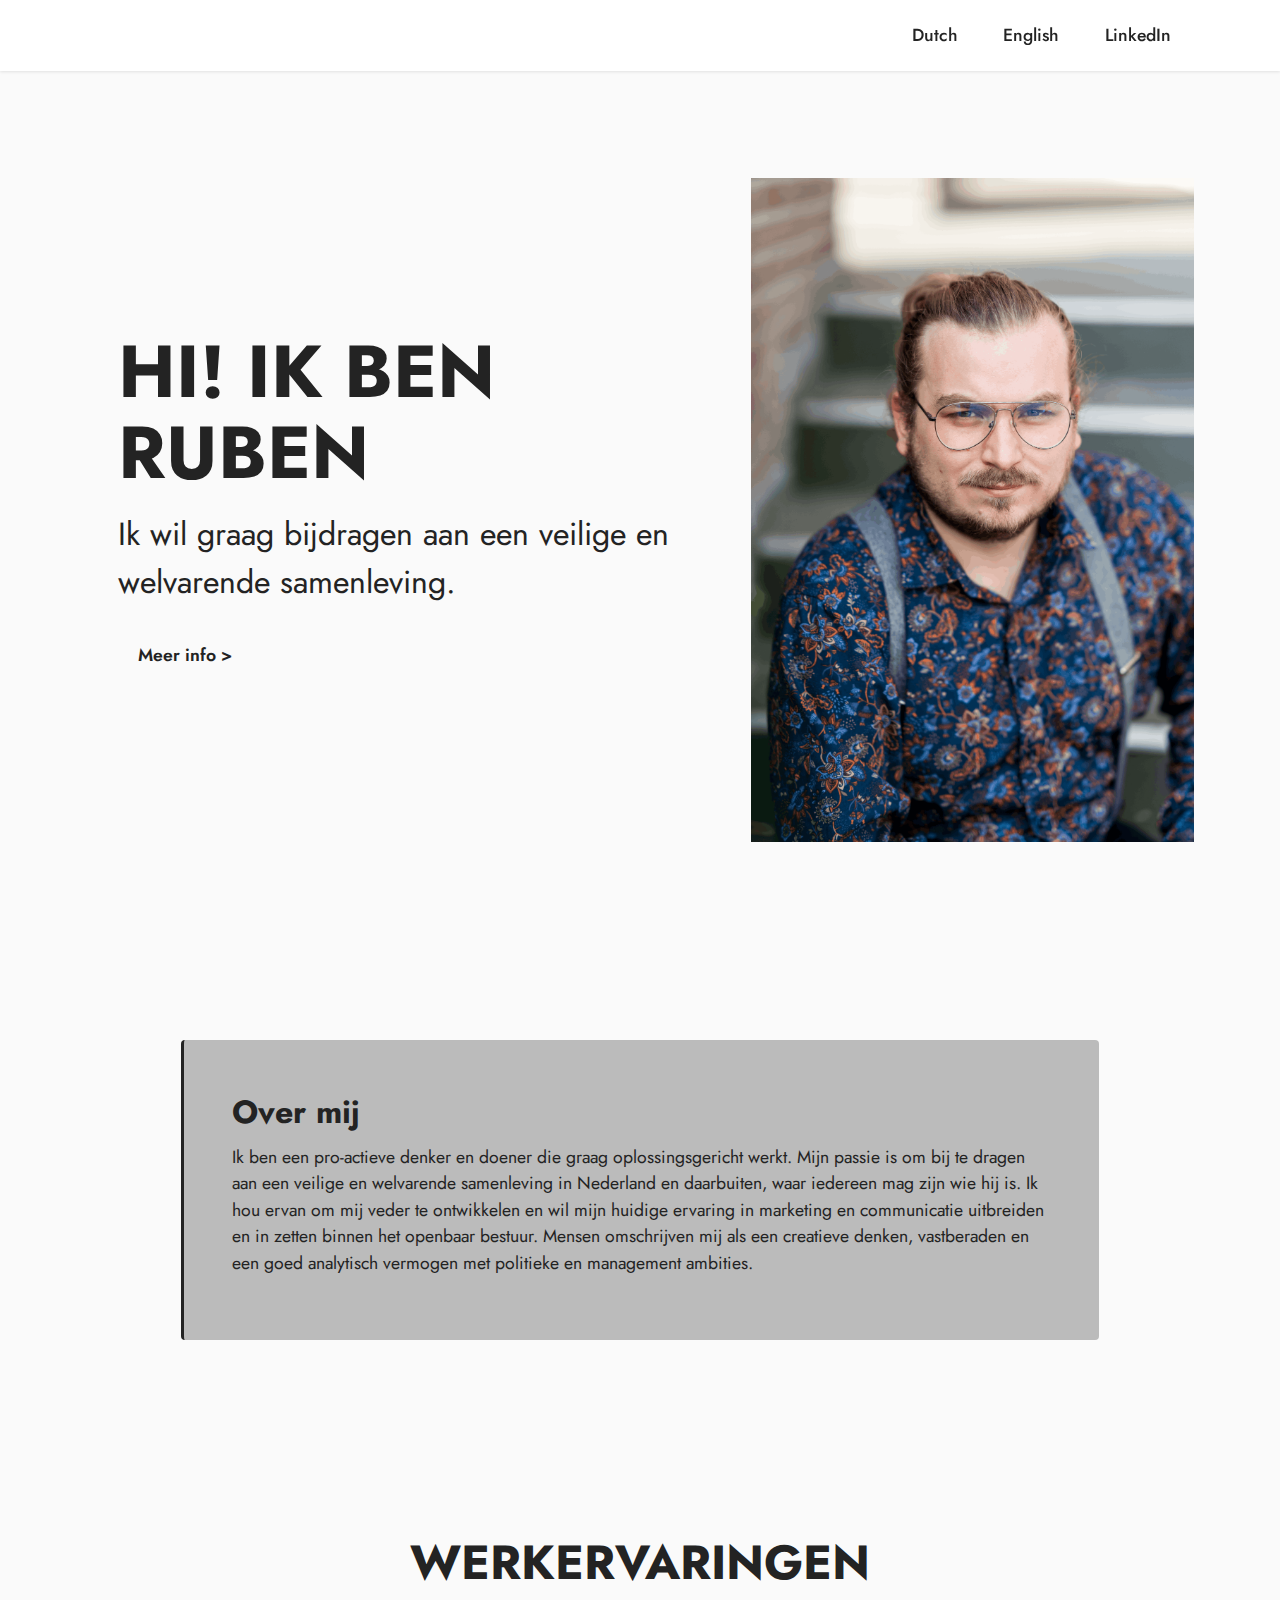
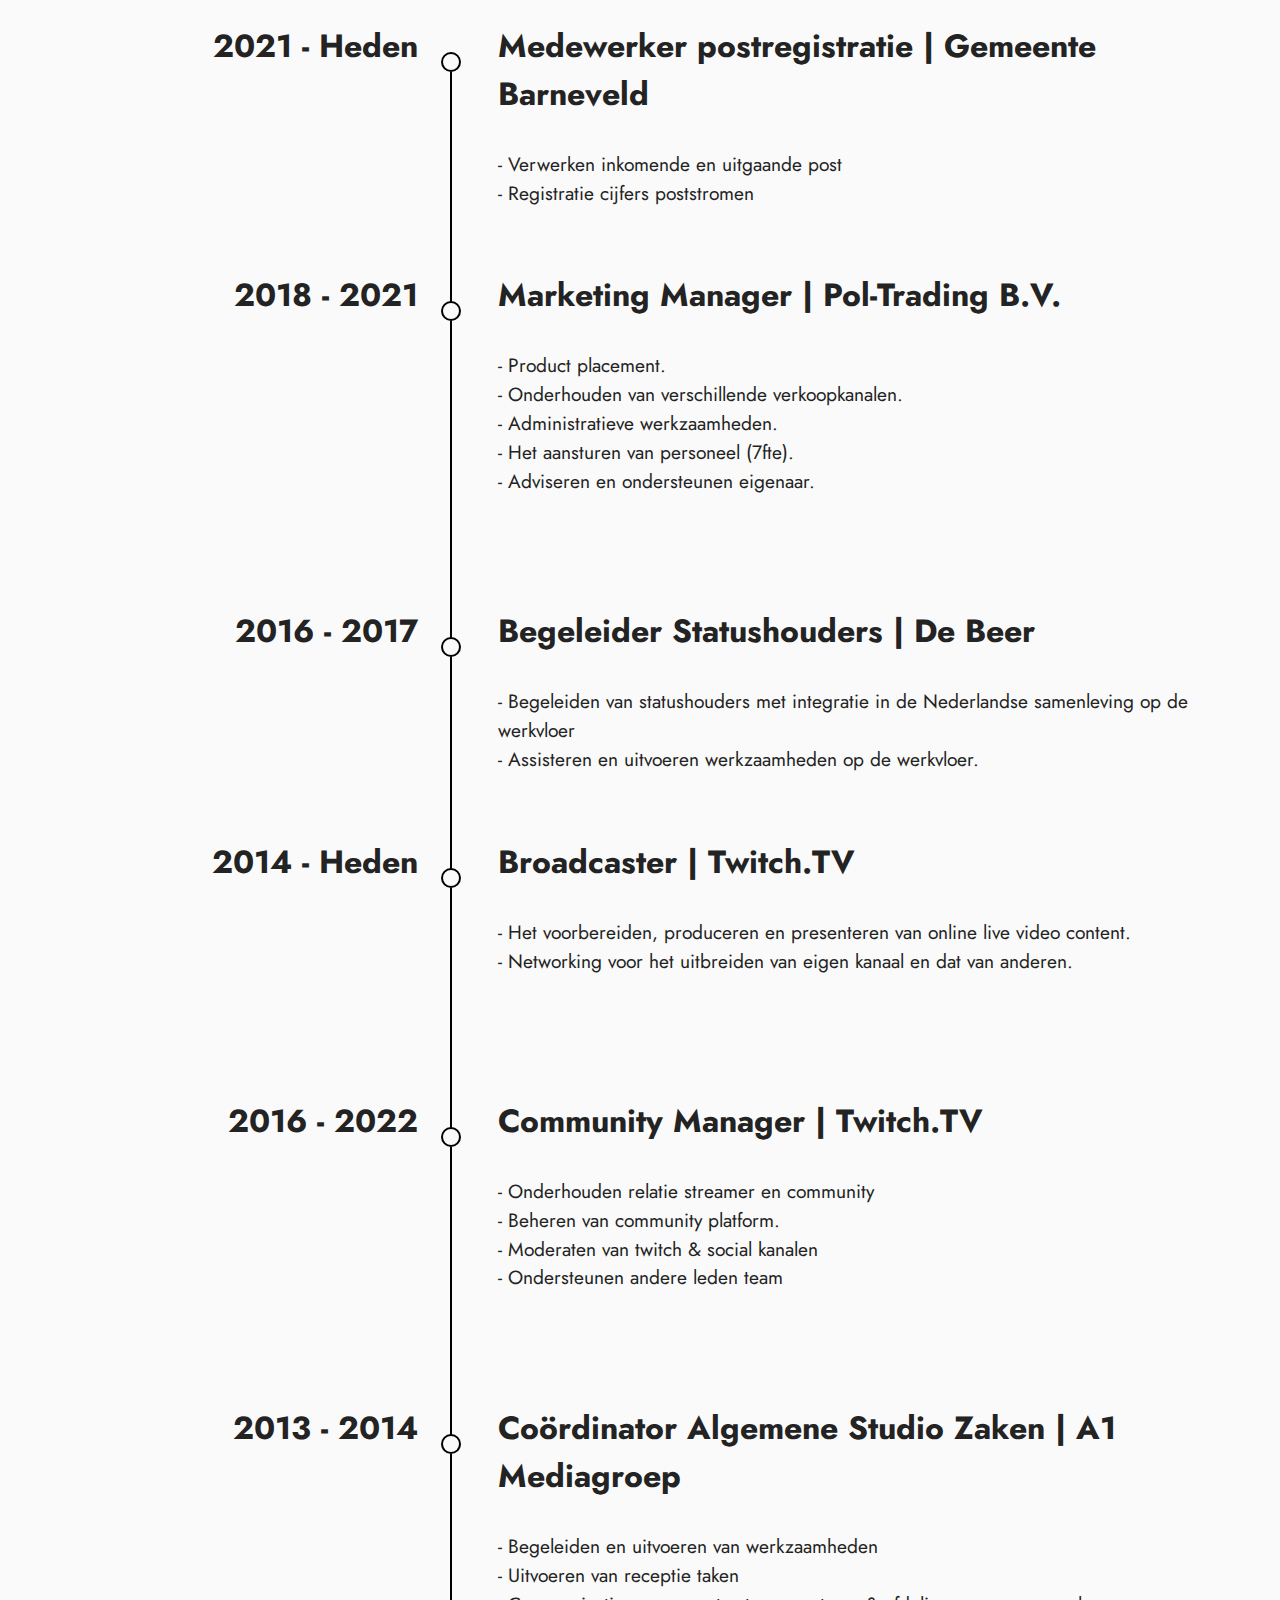
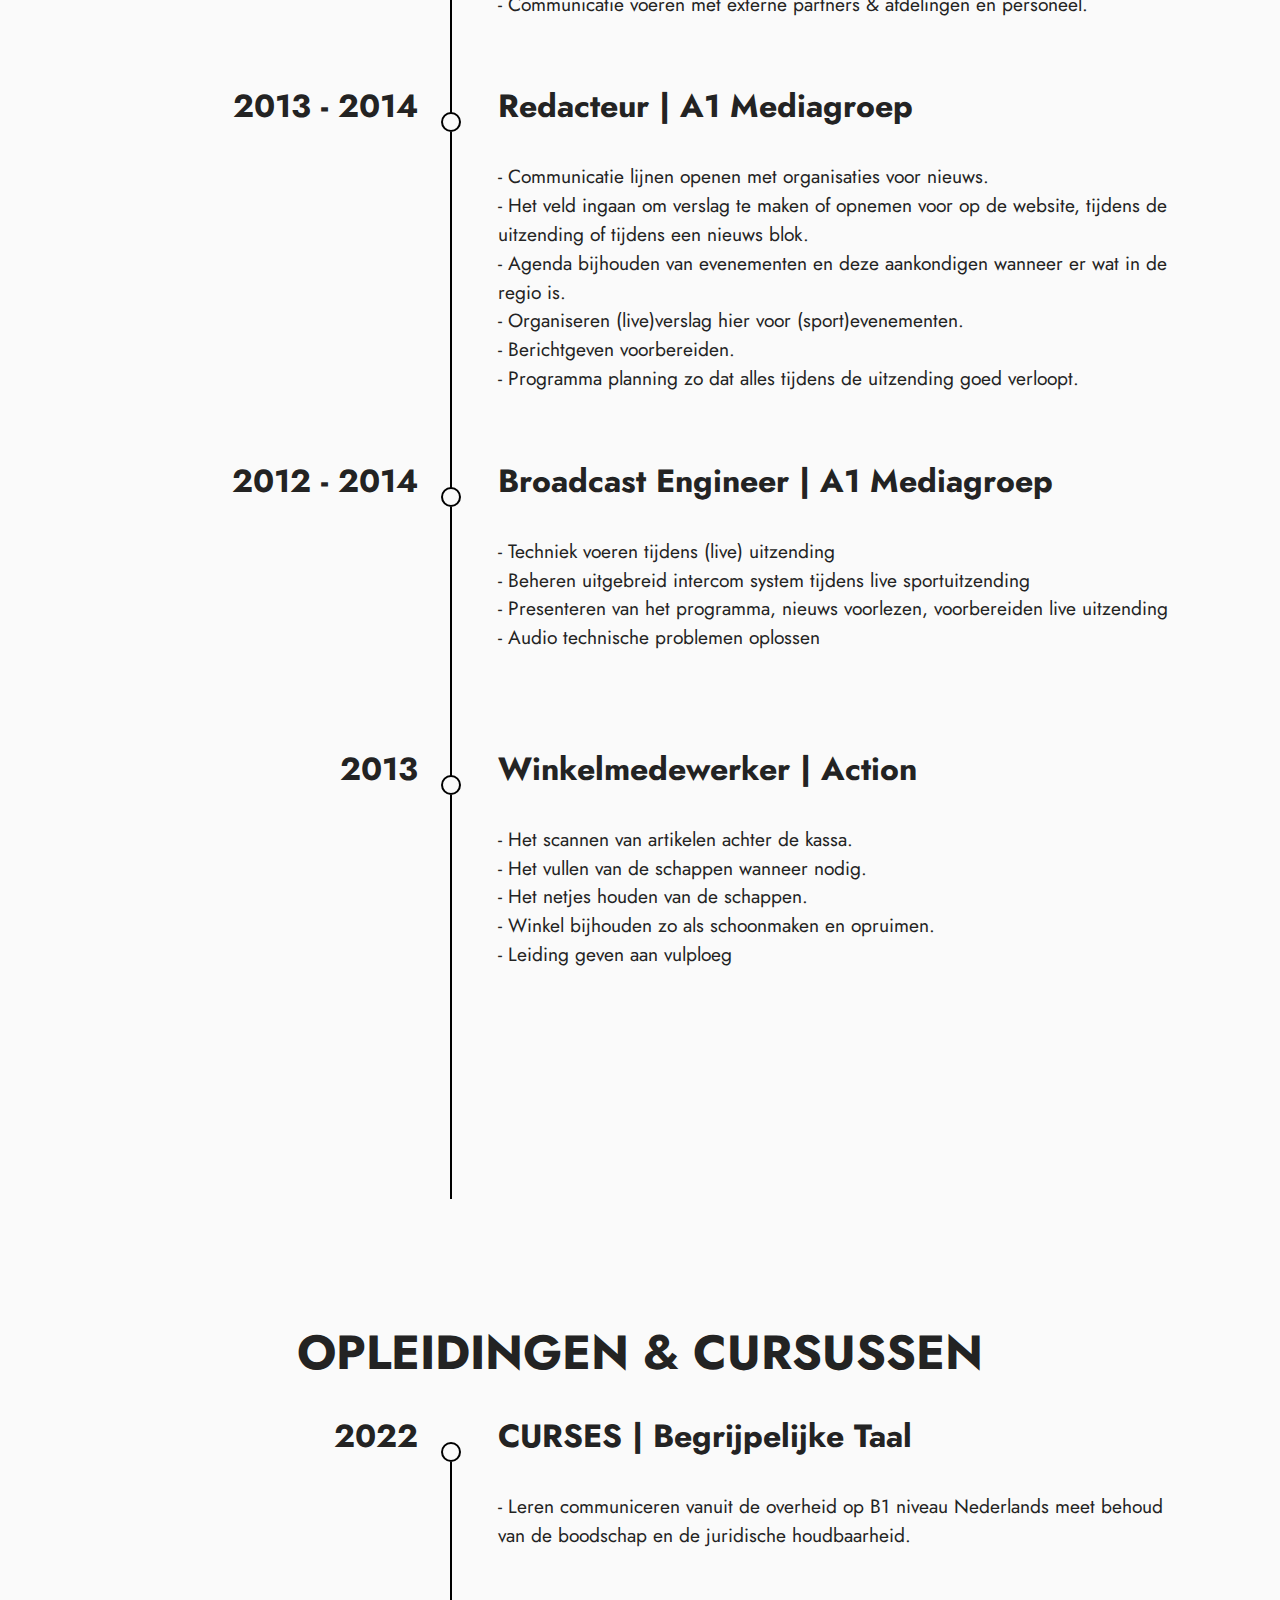
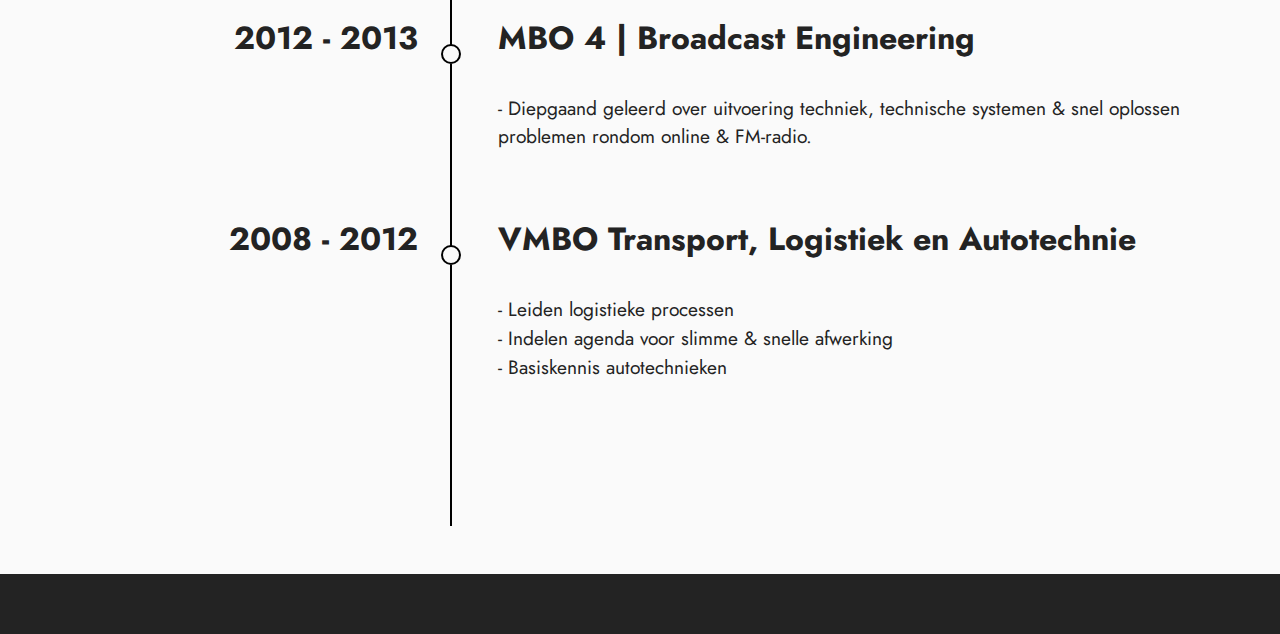
<file: index.html>
<!DOCTYPE html>
<html  >
<head>
  
  <meta charset="UTF-8">
  <meta http-equiv="X-UA-Compatible" content="IE=edge">
  
  <meta name="viewport" content="width=device-width, initial-scale=1, minimum-scale=1">
  <link rel="shortcut icon" href="assets/images/909314-128x128.png" type="image/x-icon">
  <meta name="description" content="Ik wil graag bijdragen aan een veilige en welvarende samenleving.">
  
  
  <title>Dutch</title>
  <link rel="stylesheet" href="assets/bootstrap/css/bootstrap.min.css">
  <link rel="stylesheet" href="assets/bootstrap/css/bootstrap-grid.min.css">
  <link rel="stylesheet" href="assets/bootstrap/css/bootstrap-reboot.min.css">
  <link rel="stylesheet" href="assets/dropdown/css/style.css">
  <link rel="stylesheet" href="assets/socicon/css/styles.css">
  <link rel="stylesheet" href="assets/theme/css/style.css">
  <link rel="preload" href="https://fonts.googleapis.com/css?family=Jost:100,200,300,400,500,600,700,800,900,100i,200i,300i,400i,500i,600i,700i,800i,900i&display=swap" as="style" onload="this.onload=null;this.rel='stylesheet'">
  <noscript><link rel="stylesheet" href="https://fonts.googleapis.com/css?family=Jost:100,200,300,400,500,600,700,800,900,100i,200i,300i,400i,500i,600i,700i,800i,900i&display=swap"></noscript>
  <link rel="preload" as="style" href="assets/mobirise/css/mbr-additional.css"><link rel="stylesheet" href="assets/mobirise/css/mbr-additional.css" type="text/css">
  
  
  
  
</head>
<body>
  
  <section data-bs-version="5.1" class="menu menu1 cid-sUpbGy0IXV" once="menu" id="menu1-0">
    

    <nav class="navbar navbar-dropdown navbar-fixed-top navbar-expand-lg">
        <div class="container">
            <div class="navbar-brand">
                
                
            </div>
            <button class="navbar-toggler" type="button" data-toggle="collapse" data-bs-toggle="collapse" data-target="#navbarSupportedContent" data-bs-target="#navbarSupportedContent" aria-controls="navbarNavAltMarkup" aria-expanded="false" aria-label="Toggle navigation">
                <div class="hamburger">
                    <span></span>
                    <span></span>
                    <span></span>
                    <span></span>
                </div>
            </button>
            <div class="collapse navbar-collapse" id="navbarSupportedContent">
                <ul class="navbar-nav nav-dropdown nav-right navbar-nav-top-padding" data-app-modern-menu="true"><li class="nav-item"><a class="nav-link link text-black text-primary display-4" href="index.html">Dutch</a></li>
                    <li class="nav-item"><a class="nav-link link text-black text-primary display-4" href="page1.html">English</a></li>
                    <li class="nav-item"><a class="nav-link link text-black text-primary display-4" href="https://www.linkedin.com/in/rubenesveld/" target="_blank">LinkedIn</a>
                    </li></ul>
                
                
            </div>
        </div>
    </nav>
</section>

<section data-bs-version="5.1" class="header14 cid-sUpcv23JP4 mbr-fullscreen" id="header14-1">

    

    

    <div class="container">
        <div class="row justify-content-center align-items-center">
            <div class="col-12 col-md-5 image-wrapper">
                <img src="assets/images/imag-2-1256x1883.png" alt="">
            </div>
            <div class="col-12 col-md">
                <div class="text-wrapper">
                    <h1 class="mbr-section-title mbr-fonts-style mb-3 display-1"><strong>HI! IK BEN RUBEN</strong></h1>
                    <p class="mbr-text mbr-fonts-style display-5">Ik wil graag bijdragen aan een veilige en welvarende samenleving.<br></p>
                    <div class="mbr-section-btn mt-3"><a class="btn btn-black-outline display-4" href="index.html#content7-2">Meer info &gt;</a></div>
                </div>
            </div>
        </div>
    </div>
</section>

<section data-bs-version="5.1" class="content7 cid-sUpf6RKOBk" id="content7-2">
    
    <div class="container">
        <div class="row justify-content-center">
            <div class="col-12 col-md-10">
                <blockquote>
                <h5 class="mbr-section-title mbr-fonts-style mb-2 display-5"><strong>Over mij</strong></h5>
                <p class="mbr-text mbr-fonts-style display-4">Ik ben een pro-actieve denker en doener die graag oplossingsgericht werkt. Mijn passie is om bij te dragen aan een veilige en welvarende samenleving in Nederland en daarbuiten, waar iedereen mag zijn wie hij is. Ik hou ervan om mij veder te ontwikkelen en wil mijn huidige ervaring in marketing en communicatie uitbreiden en in zetten binnen het openbaar bestuur. Mensen omschrijven mij als een creatieve denken, vastberaden en een goed analytisch vermogen met politieke en management ambities.</p></blockquote>
            </div>
        </div>
    </div>
</section>

<section data-bs-version="5.1" class="timeline2 cid-sUpgR367XS" id="timeline2-6">

    

    
    <div class="container">
        <div class="mbr-section-head">
            <h3 class="mbr-section-title mbr-fonts-style align-center mb-0 display-2">
                <strong>WERKERVARINGEN</strong>
            </h3>
            
        </div>
        <div class="timelines-container mt-4">
            <div class="row timeline-element separline mb-5">
                <div class="timeline-date-panel col-12 col-md-4">
                    <div class="time-line-date-content">
                        <h4 class="mbr-timeline-date mbr-fonts-style display-5"><strong>2013</strong></h4>
                    </div>
                </div>
                <span class="iconBackground"></span>
                <div class="col-12 col-md-8">
                    <div class="timeline-text-content">
                        <h4 class="mbr-timeline-title mb-4 mbr-fonts-style display-5"><strong>Winkelmedewerker | Action</strong></h4>
                        
                        <p class="mbr-text mbr-fonts-style display-7">- Het scannen van artikelen achter de kassa.
<br>- Het vullen van de schappen wanneer nodig.
<br>- Het netjes houden van de schappen.
<br>- Winkel bijhouden zo als schoonmaken en opruimen.
<br>- Leiding geven aan vulploeg</p>
                    </div>
                </div>
            </div>
            <div class="row timeline-element separline mb-5">
                <div class="timeline-date-panel col-12 col-md-4">
                    <div class="time-line-date-content">
                        <h4 class="mbr-timeline-date mbr-fonts-style display-5"><strong>2012 - 2014</strong></h4>
                    </div>
                </div>
                <span class="iconBackground"></span>
                <div class="col-12 col-md-8">
                    <div class="timeline-text-content">
                        <h4 class="mbr-timeline-title mb-4 mbr-fonts-style display-5"><strong>Broadcast Engineer | A1 Mediagroep</strong></h4>
                        
                        <p class="mbr-text mbr-fonts-style display-7">- Techniek voeren tijdens (live) uitzending
<br>-  Beheren uitgebreid intercom system tijdens live  sportuitzending
<br>- Presenteren van het programma, nieuws voorlezen, voorbereiden live uitzending
<br>- Audio technische problemen oplossen</p>
                    </div>
                </div>
            </div>
            <div class="row timeline-element separline mb-5">
                <div class="timeline-date-panel col-12 col-md-4">
                    <div class="time-line-date-content">
                        <h4 class="mbr-timeline-date mbr-fonts-style display-5"><strong>2013 - 2014</strong></h4>
                    </div>
                </div>
                <span class="iconBackground"></span>
                <div class="col-12 col-md-8">
                    <div class="timeline-text-content">
                        <h4 class="mbr-timeline-title mb-4 mbr-fonts-style display-5"><strong>Redacteur | A1 Mediagroep</strong></h4>
                        
                        <p class="mbr-text mbr-fonts-style display-7">- Communicatie lijnen openen met organisaties voor nieuws.
<br>- Het veld ingaan om verslag te maken of opnemen voor op de website, tijdens de uitzending of tijdens een nieuws blok.
<br>- Agenda bijhouden van evenementen en deze aankondigen wanneer er wat in de regio is.
<br>- Organiseren (live)verslag hier voor (sport)evenementen.
<br>- Berichtgeven voorbereiden.
<br>- Programma planning zo dat alles tijdens de uitzending goed verloopt.</p>
                    </div>
                </div>
            </div>
            <div class="row timeline-element separline mb-5">
                <div class="timeline-date-panel col-12 col-md-4">
                    <div class="time-line-date-content">
                        <h4 class="mbr-timeline-date mbr-fonts-style display-5"><strong>2013 - 2014</strong></h4>
                    </div>
                </div>
                <span class="iconBackground"></span>
                <div class="col-12 col-md-8">
                    <div class="timeline-text-content">
                        <h4 class="mbr-timeline-title mb-4 mbr-fonts-style display-5"><strong>Coördinator Algemene Studio Zaken | A1 Mediagroep</strong></h4>
                        
                        <p class="mbr-text mbr-fonts-style display-7">- Begeleiden en uitvoeren van werkzaamheden 
<br>- Uitvoeren van receptie taken
<br>- Communicatie voeren met externe partners &amp; afdelingen en personeel.</p>
                    </div>
                </div>
            </div>
            <div class="row timeline-element separline mb-5">
                <div class="timeline-date-panel col-12 col-md-4">
                    <div class="time-line-date-content">
                        <h4 class="mbr-timeline-date mbr-fonts-style display-5"><strong>2016 - 2022</strong></h4>
                    </div>
                </div>
                <span class="iconBackground"></span>
                <div class="col-12 col-md-8">
                    <div class="timeline-text-content">
                        <h4 class="mbr-timeline-title mb-4 mbr-fonts-style display-5"><strong>Community Manager | Twitch.TV</strong></h4>
                        
                        <p class="mbr-text mbr-fonts-style display-7">- Onderhouden relatie streamer en community
<br>- Beheren van community platform.
<br>- Moderaten van twitch &amp; social kanalen
<br>- Ondersteunen andere leden team</p>
                    </div>
                </div>
            </div>
            <div class="row timeline-element separline mb-5">
                <div class="timeline-date-panel col-12 col-md-4">
                    <div class="time-line-date-content">
                        <h4 class="mbr-timeline-date mbr-fonts-style display-5"><strong>2014 - Heden</strong></h4>
                    </div>
                </div>
                <span class="iconBackground"></span>
                <div class="col-12 col-md-8">
                    <div class="timeline-text-content">
                        <h4 class="mbr-timeline-title mb-4 mbr-fonts-style display-5"><strong>Broadcaster | Twitch.TV</strong></h4>
                        
                        <p class="mbr-text mbr-fonts-style display-7">- Het voorbereiden, produceren en presenteren van online live video content.
<br>- Networking voor het uitbreiden van eigen kanaal en dat van anderen.</p>
                    </div>
                </div>
            </div>
            <div class="row timeline-element separline mb-5">
                <div class="timeline-date-panel col-12 col-md-4">
                    <div class="time-line-date-content">
                        <h4 class="mbr-timeline-date mbr-fonts-style display-5"><strong>2016 - 2017</strong></h4>
                    </div>
                </div>
                <span class="iconBackground"></span>
                <div class="col-12 col-md-8">
                    <div class="timeline-text-content">
                        <h4 class="mbr-timeline-title mb-4 mbr-fonts-style display-5"><strong>Begeleider Statushouders | De Beer</strong></h4>
                        
                        <p class="mbr-text mbr-fonts-style display-7">- Begeleiden van statushouders met integratie in de Nederlandse samenleving op de werkvloer
<br>- Assisteren en uitvoeren werkzaamheden op de werkvloer.</p>
                    </div>
                </div>
            </div>
            <div class="row timeline-element separline mb-5">
                <div class="timeline-date-panel col-12 col-md-4">
                    <div class="time-line-date-content">
                        <h4 class="mbr-timeline-date mbr-fonts-style display-5"><strong>2018 - 2021</strong></h4>
                    </div>
                </div>
                <span class="iconBackground"></span>
                <div class="col-12 col-md-8">
                    <div class="timeline-text-content">
                        <h4 class="mbr-timeline-title mb-4 mbr-fonts-style display-5"><strong>Marketing Manager | Pol-Trading B.V.</strong></h4>
                        
                        <p class="mbr-text mbr-fonts-style display-7">- Product placement.
<br>- Onderhouden van verschillende verkoopkanalen.
<br>- Administratieve werkzaamheden.
<br>- Het aansturen van personeel (7fte).
<br>- Adviseren en ondersteunen eigenaar.</p>
                    </div>
                </div>
            </div>
            <div class="row timeline-element separline mb-5">
                <div class="timeline-date-panel col-12 col-md-4">
                    <div class="time-line-date-content">
                        <h4 class="mbr-timeline-date mbr-fonts-style display-5"><strong>2021 - Heden</strong></h4>
                    </div>
                </div>
                <span class="iconBackground"></span>
                <div class="col-12 col-md-8">
                    <div class="timeline-text-content">
                        <h4 class="mbr-timeline-title mb-4 mbr-fonts-style display-5"><strong>Medewerker postregistratie | Gemeente Barneveld</strong></h4>
                        
                        <p class="mbr-text mbr-fonts-style display-7">- Verwerken inkomende en uitgaande post<br>- Registratie cijfers poststromen<br></p>
                    </div>
                </div>
            </div>
            
            
            
        </div>
    </div>
</section>

<section data-bs-version="5.1" class="timeline2 cid-sUpjQIRuOp" id="timeline2-7">

    

    
    <div class="container">
        <div class="mbr-section-head">
            <h3 class="mbr-section-title mbr-fonts-style align-center mb-0 display-2">
                <strong>OPLEIDINGEN &amp; CURSUSSEN</strong></h3>
            
        </div>
        <div class="timelines-container mt-4">
            <div class="row timeline-element separline mb-5">
                <div class="timeline-date-panel col-12 col-md-4">
                    <div class="time-line-date-content">
                        <h4 class="mbr-timeline-date mbr-fonts-style display-5"><strong>2008 - 2012</strong></h4>
                    </div>
                </div>
                <span class="iconBackground"></span>
                <div class="col-12 col-md-8">
                    <div class="timeline-text-content">
                        <h4 class="mbr-timeline-title mb-4 mbr-fonts-style display-5"><strong>VMBO Transport, Logistiek en Autotechnie</strong></h4>
                        
                        <p class="mbr-text mbr-fonts-style display-7">- Leiden logistieke processen 
<br>- Indelen agenda voor slimme &amp; snelle afwerking  
<br>- Basiskennis autotechnieken</p>
                    </div>
                </div>
            </div>
            <div class="row timeline-element separline mb-5">
                <div class="timeline-date-panel col-12 col-md-4">
                    <div class="time-line-date-content">
                        <h4 class="mbr-timeline-date mbr-fonts-style display-5"><strong>2012 - 2013</strong></h4>
                    </div>
                </div>
                <span class="iconBackground"></span>
                <div class="col-12 col-md-8">
                    <div class="timeline-text-content">
                        <h4 class="mbr-timeline-title mb-4 mbr-fonts-style display-5"><strong>MBO 4 | Broadcast Engineering</strong></h4>
                        
                        <p class="mbr-text mbr-fonts-style display-7">- Diepgaand geleerd over uitvoering techniek, technische systemen &amp; snel oplossen problemen rondom online &amp; FM-radio.</p>
                    </div>
                </div>
            </div>
            <div class="row timeline-element separline mb-5">
                <div class="timeline-date-panel col-12 col-md-4">
                    <div class="time-line-date-content">
                        <h4 class="mbr-timeline-date mbr-fonts-style display-5"><strong>2022</strong></h4>
                    </div>
                </div>
                <span class="iconBackground"></span>
                <div class="col-12 col-md-8">
                    <div class="timeline-text-content">
                        <h4 class="mbr-timeline-title mb-4 mbr-fonts-style display-5"><strong>CURSES | Begrijpelijke Taal</strong></h4>
                        
                        <p class="mbr-text mbr-fonts-style display-7">- Leren communiceren vanuit de overheid op B1 niveau Nederlands meet behoud van de boodschap en de juridische houdbaarheid.</p>
                    </div>
                </div>
            </div>
            
            
            
            
            
            
            
            
            
        </div>
    </div>
</section>

<section data-bs-version="5.1" class="footer7 cid-sUpfvl7vAm" once="footers" id="footer7-4">

    

    

    <div class="container">
        <div class="media-container-row align-center mbr-white">
            <div class="col-12">
                <p class="mbr-text mb-0 mbr-fonts-style display-7"></p>
            </div>
        </div>
    </div>
</section><section id="top-1" hidden><a href="https://mobirise.site"></a></section><script src="assets/bootstrap/js/bootstrap.bundle.min.js"></script>  <script src="assets/smoothscroll/smooth-scroll.js"></script>  <script src="assets/ytplayer/index.js"></script>  <script src="assets/dropdown/js/navbar-dropdown.js"></script>  <script src="assets/theme/js/script.js"></script>  
  
  
</body>
</html>
</file>
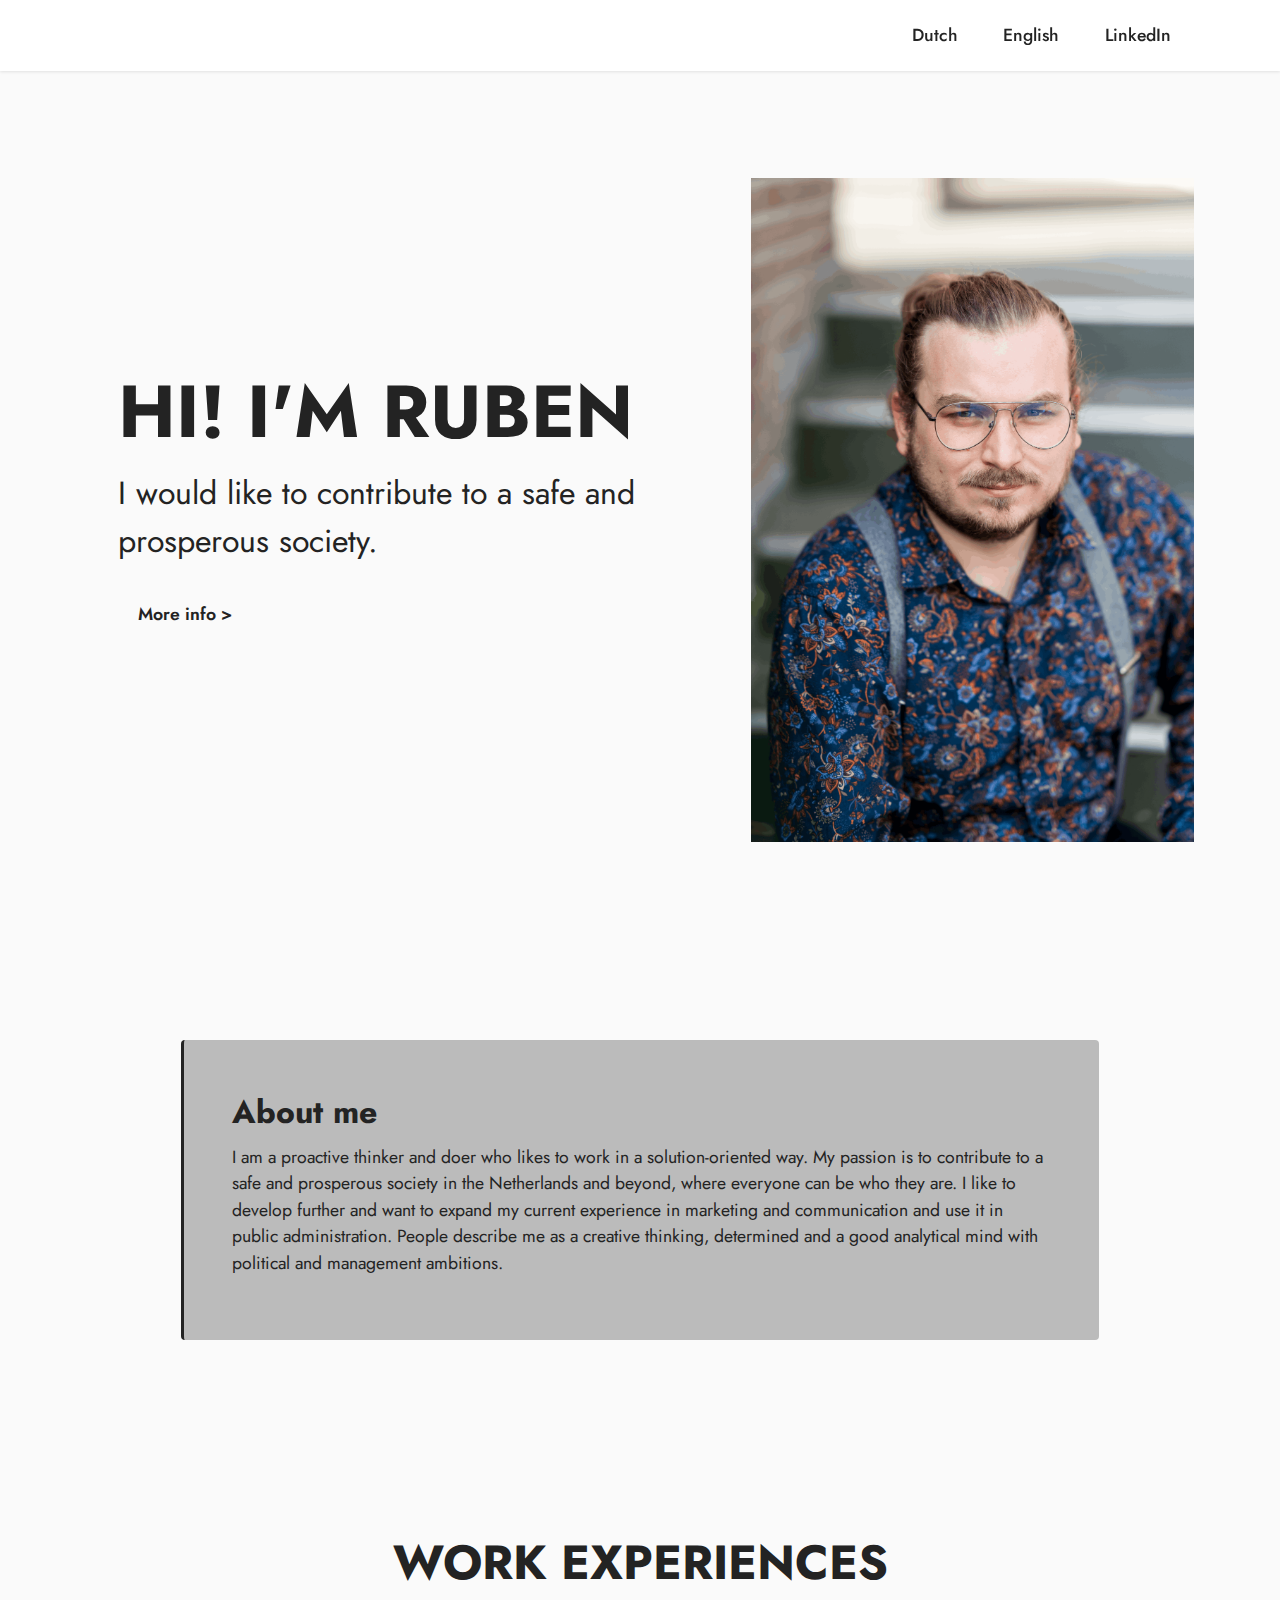
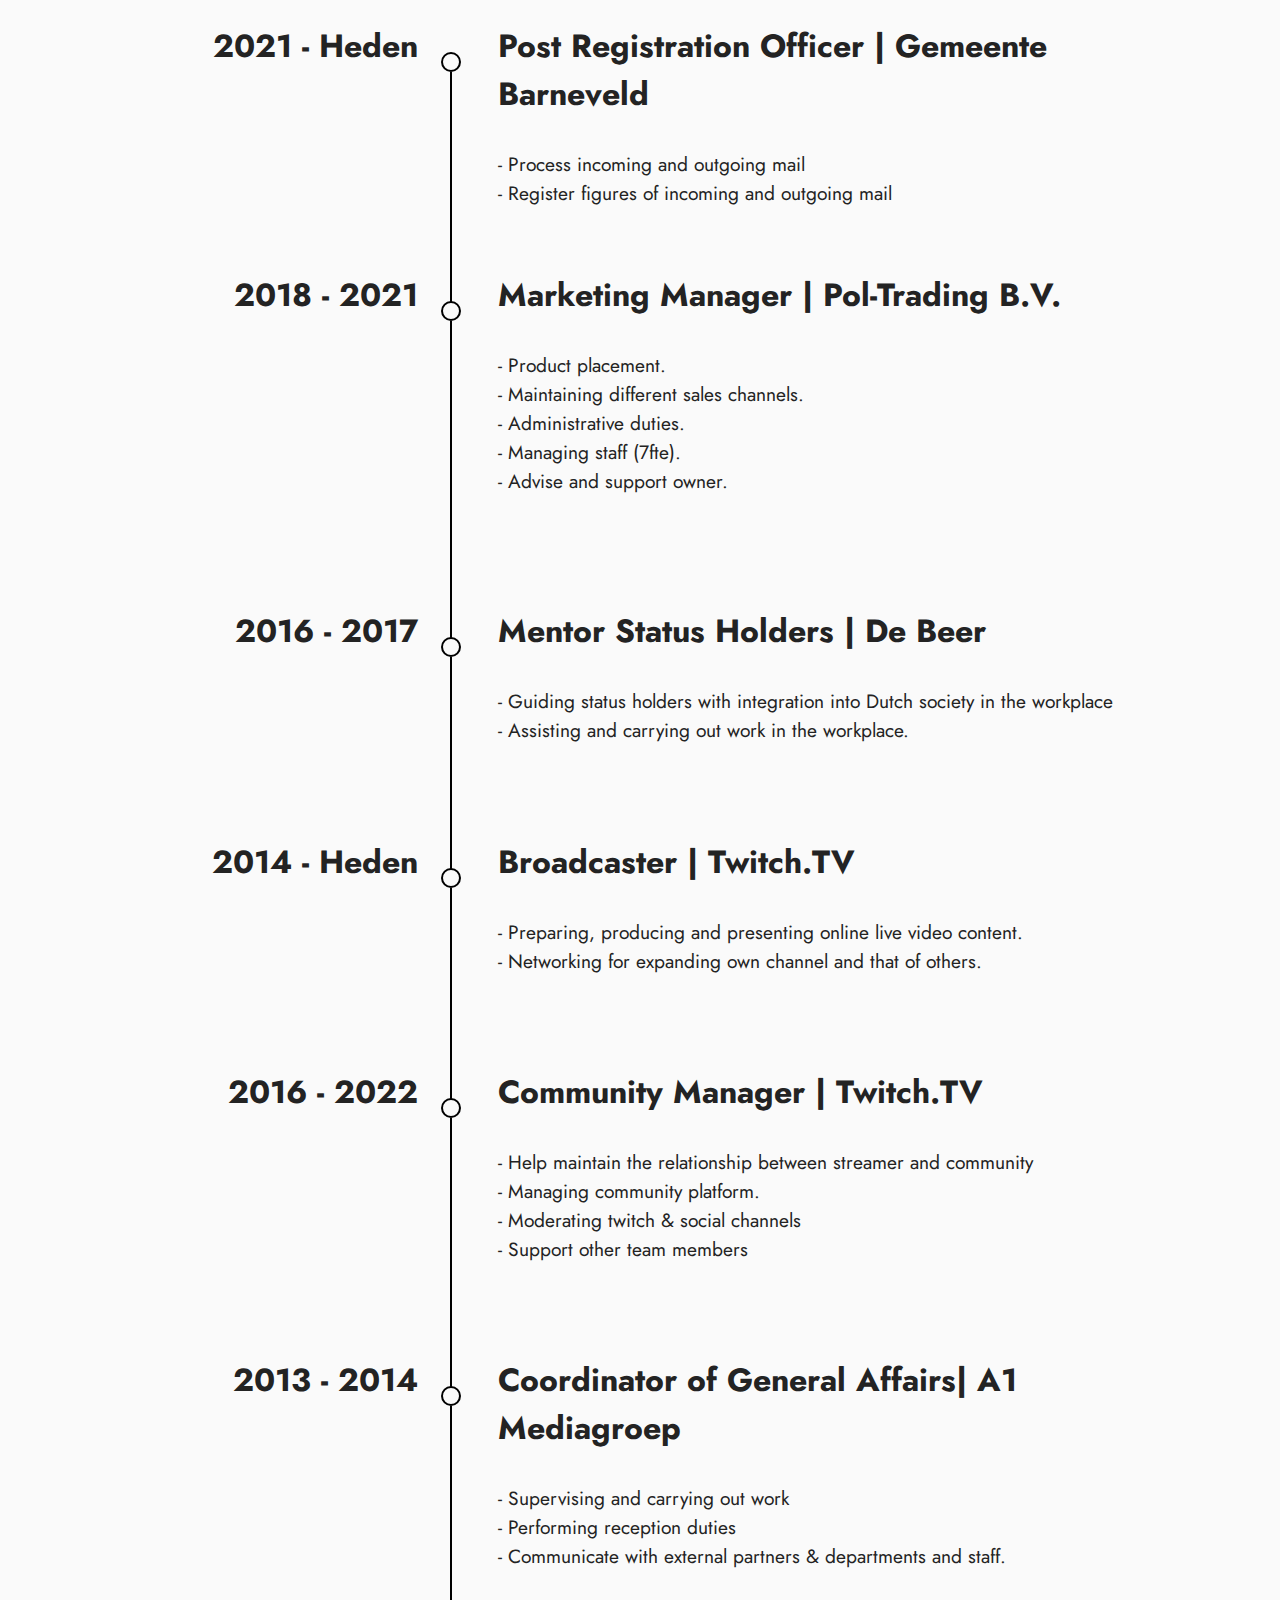
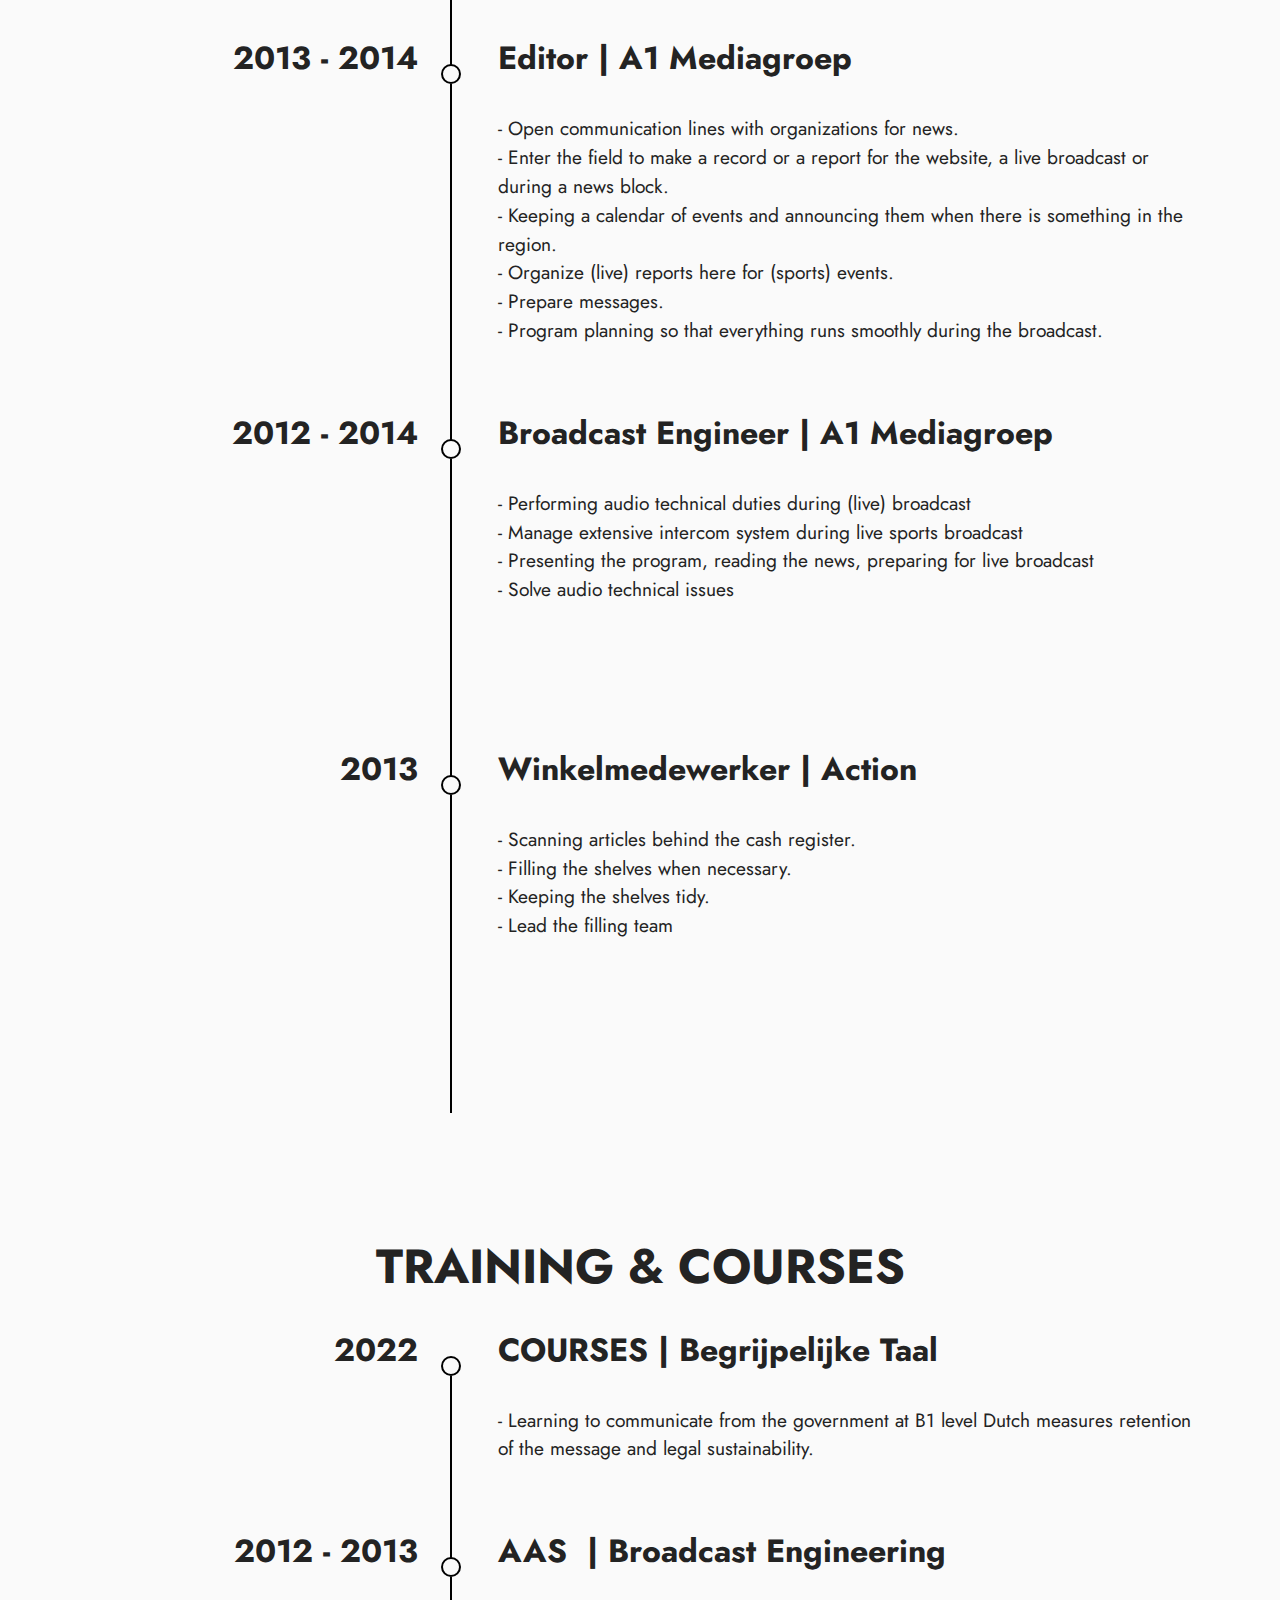
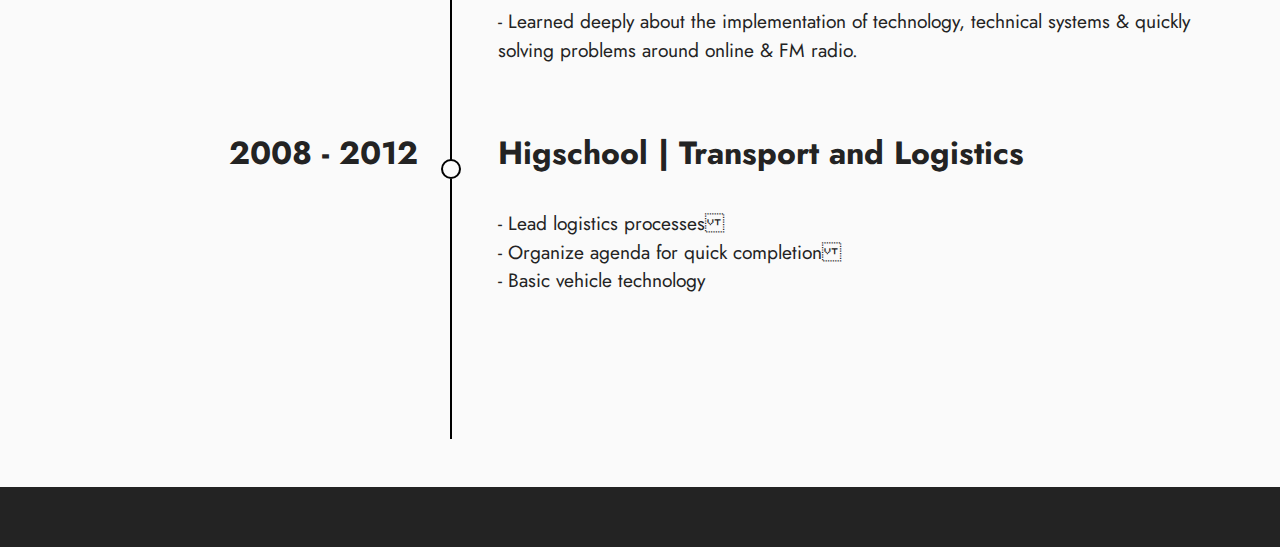
<file: page1.html>
<!DOCTYPE html>
<html  >
<head>
  
  <meta charset="UTF-8">
  <meta http-equiv="X-UA-Compatible" content="IE=edge">
  
  <meta name="viewport" content="width=device-width, initial-scale=1, minimum-scale=1">
  <link rel="shortcut icon" href="assets/images/909314-128x128.png" type="image/x-icon">
  <meta name="description" content="Ik wil graag bijdragen aan een veilige en welvarende samenleving.">
  
  
  <title>English</title>
  <link rel="stylesheet" href="assets/bootstrap/css/bootstrap.min.css">
  <link rel="stylesheet" href="assets/bootstrap/css/bootstrap-grid.min.css">
  <link rel="stylesheet" href="assets/bootstrap/css/bootstrap-reboot.min.css">
  <link rel="stylesheet" href="assets/dropdown/css/style.css">
  <link rel="stylesheet" href="assets/socicon/css/styles.css">
  <link rel="stylesheet" href="assets/theme/css/style.css">
  <link rel="preload" href="https://fonts.googleapis.com/css?family=Jost:100,200,300,400,500,600,700,800,900,100i,200i,300i,400i,500i,600i,700i,800i,900i&display=swap" as="style" onload="this.onload=null;this.rel='stylesheet'">
  <noscript><link rel="stylesheet" href="https://fonts.googleapis.com/css?family=Jost:100,200,300,400,500,600,700,800,900,100i,200i,300i,400i,500i,600i,700i,800i,900i&display=swap"></noscript>
  <link rel="preload" as="style" href="assets/mobirise/css/mbr-additional.css"><link rel="stylesheet" href="assets/mobirise/css/mbr-additional.css" type="text/css">
  
  
  
  
</head>
<body>
  
  <section data-bs-version="5.1" class="menu menu1 cid-sWk6NtBDGE" once="menu" id="menu1-8">
    

    <nav class="navbar navbar-dropdown navbar-fixed-top navbar-expand-lg">
        <div class="container">
            <div class="navbar-brand">
                
                
            </div>
            <button class="navbar-toggler" type="button" data-toggle="collapse" data-bs-toggle="collapse" data-target="#navbarSupportedContent" data-bs-target="#navbarSupportedContent" aria-controls="navbarNavAltMarkup" aria-expanded="false" aria-label="Toggle navigation">
                <div class="hamburger">
                    <span></span>
                    <span></span>
                    <span></span>
                    <span></span>
                </div>
            </button>
            <div class="collapse navbar-collapse" id="navbarSupportedContent">
                <ul class="navbar-nav nav-dropdown nav-right navbar-nav-top-padding" data-app-modern-menu="true"><li class="nav-item"><a class="nav-link link text-black text-primary display-4" href="index.html">Dutch</a></li>
                    <li class="nav-item"><a class="nav-link link text-black text-primary display-4" href="page1.html">English</a></li>
                    <li class="nav-item"><a class="nav-link link text-black text-primary display-4" href="https://www.linkedin.com/in/rubenesveld/" target="_blank">LinkedIn</a>
                    </li></ul>
                
                
            </div>
        </div>
    </nav>
</section>

<section data-bs-version="5.1" class="header14 cid-sWk6Nudwrt mbr-fullscreen" id="header14-9">

    

    

    <div class="container">
        <div class="row justify-content-center align-items-center">
            <div class="col-12 col-md-5 image-wrapper">
                <img src="assets/images/imag-2-1256x1883.png" alt="">
            </div>
            <div class="col-12 col-md">
                <div class="text-wrapper">
                    <h1 class="mbr-section-title mbr-fonts-style mb-3 display-1"><strong>HI! I'M RUBEN</strong></h1>
                    <p class="mbr-text mbr-fonts-style display-5">I would like to contribute to a safe and prosperous society.<br></p>
                    <div class="mbr-section-btn mt-3"><a class="btn btn-black-outline display-4" href="index.html#content7-2">More info &gt;</a></div>
                </div>
            </div>
        </div>
    </div>
</section>

<section data-bs-version="5.1" class="content7 cid-sWk6NuKs7p" id="content7-a">
    
    <div class="container">
        <div class="row justify-content-center">
            <div class="col-12 col-md-10">
                <blockquote>
                <h5 class="mbr-section-title mbr-fonts-style mb-2 display-5"><strong>About me</strong></h5>
                <p class="mbr-text mbr-fonts-style display-4">I am a proactive thinker and doer who likes to work in a solution-oriented way. My passion is to contribute to a safe and prosperous society in the Netherlands and beyond, where everyone can be who they are. I like to develop further and want to expand my current experience in marketing and communication and use it in public administration. People describe me as a creative thinking, determined and a good analytical mind with political and management ambitions.<br></p></blockquote>
            </div>
        </div>
    </div>
</section>

<section data-bs-version="5.1" class="timeline2 cid-sWk6Nv6LDf" id="timeline2-b">

    

    
    <div class="container">
        <div class="mbr-section-head">
            <h3 class="mbr-section-title mbr-fonts-style align-center mb-0 display-2"><strong>WORK EXPERIENCES</strong></h3>
            
        </div>
        <div class="timelines-container mt-4">
            <div class="row timeline-element separline mb-5">
                <div class="timeline-date-panel col-12 col-md-4">
                    <div class="time-line-date-content">
                        <h4 class="mbr-timeline-date mbr-fonts-style display-5"><strong>2013</strong></h4>
                    </div>
                </div>
                <span class="iconBackground"></span>
                <div class="col-12 col-md-8">
                    <div class="timeline-text-content">
                        <h4 class="mbr-timeline-title mb-4 mbr-fonts-style display-5"><strong>Winkelmedewerker | Action</strong></h4>
                        
                        <p class="mbr-text mbr-fonts-style display-7">- Scanning articles behind the cash register.
<br>- Filling the shelves when necessary.
<br>- Keeping the shelves tidy.
<br>- Lead the filling team</p>
                    </div>
                </div>
            </div>
            <div class="row timeline-element separline mb-5">
                <div class="timeline-date-panel col-12 col-md-4">
                    <div class="time-line-date-content">
                        <h4 class="mbr-timeline-date mbr-fonts-style display-5"><strong>2012 - 2014</strong></h4>
                    </div>
                </div>
                <span class="iconBackground"></span>
                <div class="col-12 col-md-8">
                    <div class="timeline-text-content">
                        <h4 class="mbr-timeline-title mb-4 mbr-fonts-style display-5"><strong>Broadcast Engineer | A1 Mediagroep</strong></h4>
                        
                        <p class="mbr-text mbr-fonts-style display-7">- Performing audio technical duties during (live) broadcast
<br>- Manage extensive intercom system during live sports broadcast
<br>- Presenting the program, reading the news, preparing for live broadcast
<br>- Solve audio technical issues</p>
                    </div>
                </div>
            </div>
            <div class="row timeline-element separline mb-5">
                <div class="timeline-date-panel col-12 col-md-4">
                    <div class="time-line-date-content">
                        <h4 class="mbr-timeline-date mbr-fonts-style display-5"><strong>2013 - 2014</strong></h4>
                    </div>
                </div>
                <span class="iconBackground"></span>
                <div class="col-12 col-md-8">
                    <div class="timeline-text-content">
                        <h4 class="mbr-timeline-title mb-4 mbr-fonts-style display-5"><strong>Editor | A1 Mediagroep</strong></h4>
                        
                        <p class="mbr-text mbr-fonts-style display-7">- Open communication lines with organizations for news.
<br>- Enter the field to make a record or a report for the website, a live broadcast or during a news block.
<br>- Keeping a calendar of events and announcing them when there is something in the region.
<br>- Organize (live) reports here for (sports) events.
<br>- Prepare messages.
<br>- Program planning so that everything runs smoothly during the broadcast.</p>
                    </div>
                </div>
            </div>
            <div class="row timeline-element separline mb-5">
                <div class="timeline-date-panel col-12 col-md-4">
                    <div class="time-line-date-content">
                        <h4 class="mbr-timeline-date mbr-fonts-style display-5"><strong>2013 - 2014</strong></h4>
                    </div>
                </div>
                <span class="iconBackground"></span>
                <div class="col-12 col-md-8">
                    <div class="timeline-text-content">
                        <h4 class="mbr-timeline-title mb-4 mbr-fonts-style display-5"><div><strong>Coordinator of General Affairs| A1 Mediagroep</strong><br></div></h4>
                        
                        <p class="mbr-text mbr-fonts-style display-7">- Supervising and carrying out work
<br>- Performing reception duties
<br>- Communicate with external partners &amp; departments and staff.</p>
                    </div>
                </div>
            </div>
            <div class="row timeline-element separline mb-5">
                <div class="timeline-date-panel col-12 col-md-4">
                    <div class="time-line-date-content">
                        <h4 class="mbr-timeline-date mbr-fonts-style display-5"><strong>2016 - 2022</strong></h4>
                    </div>
                </div>
                <span class="iconBackground"></span>
                <div class="col-12 col-md-8">
                    <div class="timeline-text-content">
                        <h4 class="mbr-timeline-title mb-4 mbr-fonts-style display-5"><strong>Community Manager | Twitch.TV</strong></h4>
                        
                        <p class="mbr-text mbr-fonts-style display-7">- Help maintain the relationship between streamer and community
<br>- Managing community platform.
<br>- Moderating twitch &amp; social channels
<br>- Support other team members</p>
                    </div>
                </div>
            </div>
            <div class="row timeline-element separline mb-5">
                <div class="timeline-date-panel col-12 col-md-4">
                    <div class="time-line-date-content">
                        <h4 class="mbr-timeline-date mbr-fonts-style display-5"><strong>2014 - Heden</strong></h4>
                    </div>
                </div>
                <span class="iconBackground"></span>
                <div class="col-12 col-md-8">
                    <div class="timeline-text-content">
                        <h4 class="mbr-timeline-title mb-4 mbr-fonts-style display-5"><strong>Broadcaster | Twitch.TV</strong></h4>
                        
                        <p class="mbr-text mbr-fonts-style display-7">- Preparing, producing and presenting online live video content.
<br>- Networking for expanding own channel and that of others.</p>
                    </div>
                </div>
            </div>
            <div class="row timeline-element separline mb-5">
                <div class="timeline-date-panel col-12 col-md-4">
                    <div class="time-line-date-content">
                        <h4 class="mbr-timeline-date mbr-fonts-style display-5"><strong>2016 - 2017</strong></h4>
                    </div>
                </div>
                <span class="iconBackground"></span>
                <div class="col-12 col-md-8">
                    <div class="timeline-text-content">
                        <h4 class="mbr-timeline-title mb-4 mbr-fonts-style display-5"><strong>Mentor Status Holders | De Beer</strong></h4>
                        
                        <p class="mbr-text mbr-fonts-style display-7">- Guiding status holders with integration into Dutch society in the workplace
<br>- Assisting and carrying out work in the workplace.</p>
                    </div>
                </div>
            </div>
            <div class="row timeline-element separline mb-5">
                <div class="timeline-date-panel col-12 col-md-4">
                    <div class="time-line-date-content">
                        <h4 class="mbr-timeline-date mbr-fonts-style display-5"><strong>2018 - 2021</strong></h4>
                    </div>
                </div>
                <span class="iconBackground"></span>
                <div class="col-12 col-md-8">
                    <div class="timeline-text-content">
                        <h4 class="mbr-timeline-title mb-4 mbr-fonts-style display-5"><strong>Marketing Manager | Pol-Trading B.V.</strong></h4>
                        
                        <p class="mbr-text mbr-fonts-style display-7">- Product placement.
<br>- Maintaining different sales channels.
<br>- Administrative duties.
<br>- Managing staff (7fte).
<br>- Advise and support owner.</p>
                    </div>
                </div>
            </div>
            <div class="row timeline-element separline mb-5">
                <div class="timeline-date-panel col-12 col-md-4">
                    <div class="time-line-date-content">
                        <h4 class="mbr-timeline-date mbr-fonts-style display-5"><strong>2021 - Heden</strong></h4>
                    </div>
                </div>
                <span class="iconBackground"></span>
                <div class="col-12 col-md-8">
                    <div class="timeline-text-content">
                        <h4 class="mbr-timeline-title mb-4 mbr-fonts-style display-5"><strong>Post Registration Officer | Gemeente Barneveld</strong></h4>
                        
                        <p class="mbr-text mbr-fonts-style display-7">- Process incoming and outgoing mail
<br>- Register figures of incoming and outgoing mail<br></p>
                    </div>
                </div>
            </div>
            
            
            
        </div>
    </div>
</section>

<section data-bs-version="5.1" class="timeline2 cid-sWk6Nw8w8n" id="timeline2-c">

    

    
    <div class="container">
        <div class="mbr-section-head">
            <h3 class="mbr-section-title mbr-fonts-style align-center mb-0 display-2"><strong>TRAINING &amp; COURSES</strong></h3>
            
        </div>
        <div class="timelines-container mt-4">
            <div class="row timeline-element separline mb-5">
                <div class="timeline-date-panel col-12 col-md-4">
                    <div class="time-line-date-content">
                        <h4 class="mbr-timeline-date mbr-fonts-style display-5"><strong>2008 - 2012</strong></h4>
                    </div>
                </div>
                <span class="iconBackground"></span>
                <div class="col-12 col-md-8">
                    <div class="timeline-text-content">
                        <h4 class="mbr-timeline-title mb-4 mbr-fonts-style display-5"><strong>Higschool | Transport and Logistics</strong></h4>
                        
                        <p class="mbr-text mbr-fonts-style display-7">- Lead logistics processes<br>- Organize agenda for quick completion<br>- Basic vehicle technology<br></p>
                    </div>
                </div>
            </div>
            <div class="row timeline-element separline mb-5">
                <div class="timeline-date-panel col-12 col-md-4">
                    <div class="time-line-date-content">
                        <h4 class="mbr-timeline-date mbr-fonts-style display-5"><strong>2012 - 2013</strong></h4>
                    </div>
                </div>
                <span class="iconBackground"></span>
                <div class="col-12 col-md-8">
                    <div class="timeline-text-content">
                        <h4 class="mbr-timeline-title mb-4 mbr-fonts-style display-5"><strong>AAS&nbsp; | Broadcast Engineering</strong></h4>
                        
                        <p class="mbr-text mbr-fonts-style display-7">- Learned deeply about the implementation of technology, technical systems &amp; quickly solving problems around online &amp; FM radio.<br></p>
                    </div>
                </div>
            </div>
            <div class="row timeline-element separline mb-5">
                <div class="timeline-date-panel col-12 col-md-4">
                    <div class="time-line-date-content">
                        <h4 class="mbr-timeline-date mbr-fonts-style display-5"><strong>2022</strong></h4>
                    </div>
                </div>
                <span class="iconBackground"></span>
                <div class="col-12 col-md-8">
                    <div class="timeline-text-content">
                        <h4 class="mbr-timeline-title mb-4 mbr-fonts-style display-5"><strong>COURSES | Begrijpelijke Taal</strong></h4>
                        
                        <p class="mbr-text mbr-fonts-style display-7">- Learning to communicate from the government at B1 level Dutch measures retention of the message and legal sustainability.</p>
                    </div>
                </div>
            </div>
            
            
            
            
            
            
            
            
            
        </div>
    </div>
</section>

<section data-bs-version="5.1" class="footer7 cid-sWk6Nx4n1o" once="footers" id="footer7-d">

    

    

    <div class="container">
        <div class="media-container-row align-center mbr-white">
            <div class="col-12">
                <p class="mbr-text mb-0 mbr-fonts-style display-7"></p>
            </div>
        </div>
    </div>
</section><section id="top-1" hidden><a href="https://mobirise.site"></a></section><script src="assets/bootstrap/js/bootstrap.bundle.min.js"></script>  <script src="assets/smoothscroll/smooth-scroll.js"></script>  <script src="assets/ytplayer/index.js"></script>  <script src="assets/dropdown/js/navbar-dropdown.js"></script>  <script src="assets/theme/js/script.js"></script>  
  
  
</body>
</html>
</file>
<file: assets/dropdown/css/style.css>
.navbar-dropdown {
  left: 0;
  padding: 0;
  position: absolute;
  right: 0;
  top: 0;
  transition: all 0.45s ease;
  z-index: 1030;
  background: #282828; }
  .navbar-dropdown .navbar-logo {
    margin-right: 0.8rem;
    transition: margin 0.3s ease-in-out;
    vertical-align: middle; }
    .navbar-dropdown .navbar-logo img {
      height: 3.125rem;
      transition: all 0.3s ease-in-out; }
    .navbar-dropdown .navbar-logo.mbr-iconfont {
      font-size: 3.125rem;
      line-height: 3.125rem; }
  .navbar-dropdown .navbar-caption {
    font-weight: 700;
    white-space: normal;
    vertical-align: -4px;
    line-height: 3.125rem !important; }
    .navbar-dropdown .navbar-caption, .navbar-dropdown .navbar-caption:hover {
      color: inherit;
      text-decoration: none; }
  .navbar-dropdown .mbr-iconfont + .navbar-caption {
    vertical-align: -1px; }
  .navbar-dropdown.navbar-fixed-top {
    position: fixed; }
  .navbar-dropdown .navbar-brand span {
    vertical-align: -4px; }
  .navbar-dropdown.bg-color.transparent {
    background: none; }
  .navbar-dropdown.navbar-short .navbar-brand {
    padding: 0.625rem 0; }
    .navbar-dropdown.navbar-short .navbar-brand span {
      vertical-align: -1px; }
  .navbar-dropdown.navbar-short .navbar-caption {
    line-height: 2.375rem !important;
    vertical-align: -2px; }
  .navbar-dropdown.navbar-short .navbar-logo {
    margin-right: 0.5rem; }
    .navbar-dropdown.navbar-short .navbar-logo img {
      height: 2.375rem; }
    .navbar-dropdown.navbar-short .navbar-logo.mbr-iconfont {
      font-size: 2.375rem;
      line-height: 2.375rem; }
  .navbar-dropdown.navbar-short .mbr-table-cell {
    height: 3.625rem; }
  .navbar-dropdown .navbar-close {
    left: 0.6875rem;
    position: fixed;
    top: 0.75rem;
    z-index: 1000; }
  .navbar-dropdown .hamburger-icon {
    content: "";
    display: inline-block;
    vertical-align: middle;
    width: 16px;
    -webkit-box-shadow: 0 -6px 0 1px #282828,0 0 0 1px #282828,0 6px 0 1px #282828;
    -moz-box-shadow: 0 -6px 0 1px #282828,0 0 0 1px #282828,0 6px 0 1px #282828;
    box-shadow: 0 -6px 0 1px #282828,0 0 0 1px #282828,0 6px 0 1px #282828; }

.dropdown-menu .dropdown-toggle[data-toggle="dropdown-submenu"]::after {
  border-bottom: 0.35em solid transparent;
  border-left: 0.35em solid;
  border-right: 0;
  border-top: 0.35em solid transparent;
  margin-left: 0.3rem; }

.dropdown-menu .dropdown-item:focus {
  outline: 0; }

.nav-dropdown {
  font-size: 0.75rem;
  font-weight: 500;
  height: auto !important; }
  .nav-dropdown .nav-btn {
    padding-left: 1rem; }
  .nav-dropdown .link {
    margin: .667em 1.667em;
    font-weight: 500;
    padding: 0;
    transition: color .2s ease-in-out; }
    .nav-dropdown .link.dropdown-toggle {
      margin-right: 2.583em; }
      .nav-dropdown .link.dropdown-toggle::after {
        margin-left: .25rem;
        border-top: 0.35em solid;
        border-right: 0.35em solid transparent;
        border-left: 0.35em solid transparent;
        border-bottom: 0; }
      .nav-dropdown .link.dropdown-toggle[aria-expanded="true"] {
        margin: 0;
        padding: 0.667em 3.263em  0.667em 1.667em; }
  .nav-dropdown .link::after,
  .nav-dropdown .dropdown-item::after {
    color: inherit; }
  .nav-dropdown .btn {
    font-size: 0.75rem;
    font-weight: 700;
    letter-spacing: 0;
    margin-bottom: 0;
    padding-left: 1.25rem;
    padding-right: 1.25rem; }
  .nav-dropdown .dropdown-menu {
    border-radius: 0;
    border: 0;
    left: 0;
    margin: 0;
    padding-bottom: 1.25rem;
    padding-top: 1.25rem;
    position: relative; }
  .nav-dropdown .dropdown-submenu {
    margin-left: 0.125rem;
    top: 0; }
  .nav-dropdown .dropdown-item {
    font-weight: 500;
    line-height: 2;
    padding: 0.3846em 4.615em 0.3846em 1.5385em;
    position: relative;
    transition: color .2s ease-in-out, background-color .2s ease-in-out; }
    .nav-dropdown .dropdown-item::after {
      margin-top: -0.3077em;
      position: absolute;
      right: 1.1538em;
      top: 50%; }
    .nav-dropdown .dropdown-item:focus, .nav-dropdown .dropdown-item:hover {
      background: none; }

@media (max-width: 767px) {
  .nav-dropdown.navbar-toggleable-sm {
    bottom: 0;
    display: none;
    left: 0;
    overflow-x: hidden;
    position: fixed;
    top: 0;
    transform: translateX(-100%);
    -ms-transform: translateX(-100%);
    -webkit-transform: translateX(-100%);
    width: 18.75rem;
    z-index: 999; } }
.nav-dropdown.navbar-toggleable-xl {
  bottom: 0;
  display: none;
  left: 0;
  overflow-x: hidden;
  position: fixed;
  top: 0;
  transform: translateX(-100%);
  -ms-transform: translateX(-100%);
  -webkit-transform: translateX(-100%);
  width: 18.75rem;
  z-index: 999; }

.nav-dropdown-sm {
  display: block !important;
  overflow-x: hidden;
  overflow: auto;
  padding-top: 3.875rem; }
  .nav-dropdown-sm::after {
    content: "";
    display: block;
    height: 3rem;
    width: 100%; }
  .nav-dropdown-sm.collapse.in ~ .navbar-close {
    display: block !important; }
  .nav-dropdown-sm.collapsing, .nav-dropdown-sm.collapse.in {
    transform: translateX(0);
    -ms-transform: translateX(0);
    -webkit-transform: translateX(0);
    transition: all 0.25s ease-out;
    -webkit-transition: all 0.25s ease-out;
    background: #282828; }
  .nav-dropdown-sm.collapsing[aria-expanded="false"] {
    transform: translateX(-100%);
    -ms-transform: translateX(-100%);
    -webkit-transform: translateX(-100%); }
  .nav-dropdown-sm .nav-item {
    display: block;
    margin-left: 0 !important;
    padding-left: 0; }
  .nav-dropdown-sm .link,
  .nav-dropdown-sm .dropdown-item {
    border-top: 1px dotted rgba(255, 255, 255, 0.1);
    font-size: 0.8125rem;
    line-height: 1.6;
    margin: 0 !important;
    padding: 0.875rem 2.4rem 0.875rem 1.5625rem !important;
    position: relative;
    white-space: normal; }
    .nav-dropdown-sm .link:focus, .nav-dropdown-sm .link:hover,
    .nav-dropdown-sm .dropdown-item:focus,
    .nav-dropdown-sm .dropdown-item:hover {
      background: rgba(0, 0, 0, 0.2) !important;
      color: #c0a375; }
  .nav-dropdown-sm .nav-btn {
    position: relative;
    padding: 1.5625rem 1.5625rem 0 1.5625rem; }
    .nav-dropdown-sm .nav-btn::before {
      border-top: 1px dotted rgba(255, 255, 255, 0.1);
      content: "";
      left: 0;
      position: absolute;
      top: 0;
      width: 100%; }
    .nav-dropdown-sm .nav-btn + .nav-btn {
      padding-top: 0.625rem; }
      .nav-dropdown-sm .nav-btn + .nav-btn::before {
        display: none; }
  .nav-dropdown-sm .btn {
    padding: 0.625rem 0; }
  .nav-dropdown-sm .dropdown-toggle[data-toggle="dropdown-submenu"]::after {
    margin-left: .25rem;
    border-top: 0.35em solid;
    border-right: 0.35em solid transparent;
    border-left: 0.35em solid transparent;
    border-bottom: 0; }
  .nav-dropdown-sm .dropdown-toggle[data-toggle="dropdown-submenu"][aria-expanded="true"]::after {
    border-top: 0;
    border-right: 0.35em solid transparent;
    border-left: 0.35em solid transparent;
    border-bottom: 0.35em solid; }
  .nav-dropdown-sm .dropdown-menu {
    margin: 0;
    padding: 0;
    position: relative;
    top: 0;
    left: 0;
    width: 100%;
    border: 0;
    float: none;
    border-radius: 0;
    background: none; }
  .nav-dropdown-sm .dropdown-submenu {
    left: 100%;
    margin-left: 0.125rem;
    margin-top: -1.25rem;
    top: 0; }

.navbar-toggleable-sm .nav-dropdown .dropdown-menu {
  position: absolute; }

.navbar-toggleable-sm .nav-dropdown .dropdown-submenu {
  left: 100%;
  margin-left: 0.125rem;
  margin-top: -1.25rem;
  top: 0; }

.navbar-toggleable-sm.opened .nav-dropdown .dropdown-menu {
  position: relative; }

.navbar-toggleable-sm.opened .nav-dropdown .dropdown-submenu {
  left: 0;
  margin-left: 00rem;
  margin-top: 0rem;
  top: 0; }

.is-builder .nav-dropdown.collapsing {
  transition: none !important; }
</file>
<file: assets/socicon/css/styles.css>
@charset "UTF-8";

@font-face {
  font-family: 'Socicon';
  src:  url('../fonts/socicon.eot');
  src:  url('../fonts/socicon.eot?#iefix') format('embedded-opentype'),
    url('../fonts/socicon.woff2') format('woff2'),
    url('../fonts/socicon.ttf') format('truetype'),
    url('../fonts/socicon.woff') format('woff'),
    url('../fonts/socicon.svg#socicon') format('svg');
  font-weight: normal;
  font-style: normal;
  font-display: swap;
}

[data-icon]:before {
  font-family: "socicon" !important;
  content: attr(data-icon);
  font-style: normal !important;
  font-weight: normal !important;
  font-variant: normal !important;
  text-transform: none !important;
  speak: none;
  line-height: 1;
  -webkit-font-smoothing: antialiased;
  -moz-osx-font-smoothing: grayscale;
}

[class^="socicon-"], [class*=" socicon-"] {
  /* use !important to prevent issues with browser extensions that change fonts */
  font-family: 'Socicon' !important;
  speak: none;
  font-style: normal;
  font-weight: normal;
  font-variant: normal;
  text-transform: none;
  line-height: 1;

  /* Better Font Rendering =========== */
  -webkit-font-smoothing: antialiased;
  -moz-osx-font-smoothing: grayscale;
}

.socicon-eitaa:before {
  content: "\e97c";
}
.socicon-soroush:before {
  content: "\e97d";
}
.socicon-bale:before {
  content: "\e97e";
}
.socicon-zazzle:before {
  content: "\e97b";
}
.socicon-society6:before {
  content: "\e97a";
}
.socicon-redbubble:before {
  content: "\e979";
}
.socicon-avvo:before {
  content: "\e978";
}
.socicon-stitcher:before {
  content: "\e977";
}
.socicon-googlehangouts:before {
  content: "\e974";
}
.socicon-dlive:before {
  content: "\e975";
}
.socicon-vsco:before {
  content: "\e976";
}
.socicon-flipboard:before {
  content: "\e973";
}
.socicon-ubuntu:before {
  content: "\e958";
}
.socicon-artstation:before {
  content: "\e959";
}
.socicon-invision:before {
  content: "\e95a";
}
.socicon-torial:before {
  content: "\e95b";
}
.socicon-collectorz:before {
  content: "\e95c";
}
.socicon-seenthis:before {
  content: "\e95d";
}
.socicon-googleplaymusic:before {
  content: "\e95e";
}
.socicon-debian:before {
  content: "\e95f";
}
.socicon-filmfreeway:before {
  content: "\e960";
}
.socicon-gnome:before {
  content: "\e961";
}
.socicon-itchio:before {
  content: "\e962";
}
.socicon-jamendo:before {
  content: "\e963";
}
.socicon-mix:before {
  content: "\e964";
}
.socicon-sharepoint:before {
  content: "\e965";
}
.socicon-tinder:before {
  content: "\e966";
}
.socicon-windguru:before {
  content: "\e967";
}
.socicon-cdbaby:before {
  content: "\e968";
}
.socicon-elementaryos:before {
  content: "\e969";
}
.socicon-stage32:before {
  content: "\e96a";
}
.socicon-tiktok:before {
  content: "\e96b";
}
.socicon-gitter:before {
  content: "\e96c";
}
.socicon-letterboxd:before {
  content: "\e96d";
}
.socicon-threema:before {
  content: "\e96e";
}
.socicon-splice:before {
  content: "\e96f";
}
.socicon-metapop:before {
  content: "\e970";
}
.socicon-naver:before {
  content: "\e971";
}
.socicon-remote:before {
  content: "\e972";
}
.socicon-internet:before {
  content: "\e957";
}
.socicon-moddb:before {
  content: "\e94b";
}
.socicon-indiedb:before {
  content: "\e94c";
}
.socicon-traxsource:before {
  content: "\e94d";
}
.socicon-gamefor:before {
  content: "\e94e";
}
.socicon-pixiv:before {
  content: "\e94f";
}
.socicon-myanimelist:before {
  content: "\e950";
}
.socicon-blackberry:before {
  content: "\e951";
}
.socicon-wickr:before {
  content: "\e952";
}
.socicon-spip:before {
  content: "\e953";
}
.socicon-napster:before {
  content: "\e954";
}
.socicon-beatport:before {
  content: "\e955";
}
.socicon-hackerone:before {
  content: "\e956";
}
.socicon-hackernews:before {
  content: "\e946";
}
.socicon-smashwords:before {
  content: "\e947";
}
.socicon-kobo:before {
  content: "\e948";
}
.socicon-bookbub:before {
  content: "\e949";
}
.socicon-mailru:before {
  content: "\e94a";
}
.socicon-gitlab:before {
  content: "\e945";
}
.socicon-instructables:before {
  content: "\e944";
}
.socicon-portfolio:before {
  content: "\e943";
}
.socicon-codered:before {
  content: "\e940";
}
.socicon-origin:before {
  content: "\e941";
}
.socicon-nextdoor:before {
  content: "\e942";
}
.socicon-udemy:before {
  content: "\e93f";
}
.socicon-livemaster:before {
  content: "\e93e";
}
.socicon-crunchbase:before {
  content: "\e93b";
}
.socicon-homefy:before {
  content: "\e93c";
}
.socicon-calendly:before {
  content: "\e93d";
}
.socicon-realtor:before {
  content: "\e90f";
}
.socicon-tidal:before {
  content: "\e910";
}
.socicon-qobuz:before {
  content: "\e911";
}
.socicon-natgeo:before {
  content: "\e912";
}
.socicon-mastodon:before {
  content: "\e913";
}
.socicon-unsplash:before {
  content: "\e914";
}
.socicon-homeadvisor:before {
  content: "\e915";
}
.socicon-angieslist:before {
  content: "\e916";
}
.socicon-codepen:before {
  content: "\e917";
}
.socicon-slack:before {
  content: "\e918";
}
.socicon-openaigym:before {
  content: "\e919";
}
.socicon-logmein:before {
  content: "\e91a";
}
.socicon-fiverr:before {
  content: "\e91b";
}
.socicon-gotomeeting:before {
  content: "\e91c";
}
.socicon-aliexpress:before {
  content: "\e91d";
}
.socicon-guru:before {
  content: "\e91e";
}
.socicon-appstore:before {
  content: "\e91f";
}
.socicon-homes:before {
  content: "\e920";
}
.socicon-zoom:before {
  content: "\e921";
}
.socicon-alibaba:before {
  content: "\e922";
}
.socicon-craigslist:before {
  content: "\e923";
}
.socicon-wix:before {
  content: "\e924";
}
.socicon-redfin:before {
  content: "\e925";
}
.socicon-googlecalendar:before {
  content: "\e926";
}
.socicon-shopify:before {
  content: "\e927";
}
.socicon-freelancer:before {
  content: "\e928";
}
.socicon-seedrs:before {
  content: "\e929";
}
.socicon-bing:before {
  content: "\e92a";
}
.socicon-doodle:before {
  content: "\e92b";
}
.socicon-bonanza:before {
  content: "\e92c";
}
.socicon-squarespace:before {
  content: "\e92d";
}
.socicon-toptal:before {
  content: "\e92e";
}
.socicon-gust:before {
  content: "\e92f";
}
.socicon-ask:before {
  content: "\e930";
}
.socicon-trulia:before {
  content: "\e931";
}
.socicon-loomly:before {
  content: "\e932";
}
.socicon-ghost:before {
  content: "\e933";
}
.socicon-upwork:before {
  content: "\e934";
}
.socicon-fundable:before {
  content: "\e935";
}
.socicon-booking:before {
  content: "\e936";
}
.socicon-googlemaps:before {
  content: "\e937";
}
.socicon-zillow:before {
  content: "\e938";
}
.socicon-niconico:before {
  content: "\e939";
}
.socicon-toneden:before {
  content: "\e93a";
}
.socicon-augment:before {
  content: "\e908";
}
.socicon-bitbucket:before {
  content: "\e909";
}
.socicon-fyuse:before {
  content: "\e90a";
}
.socicon-yt-gaming:before {
  content: "\e90b";
}
.socicon-sketchfab:before {
  content: "\e90c";
}
.socicon-mobcrush:before {
  content: "\e90d";
}
.socicon-microsoft:before {
  content: "\e90e";
}
.socicon-pandora:before {
  content: "\e907";
}
.socicon-messenger:before {
  content: "\e906";
}
.socicon-gamewisp:before {
  content: "\e905";
}
.socicon-bloglovin:before {
  content: "\e904";
}
.socicon-tunein:before {
  content: "\e903";
}
.socicon-gamejolt:before {
  content: "\e901";
}
.socicon-trello:before {
  content: "\e902";
}
.socicon-spreadshirt:before {
  content: "\e900";
}
.socicon-500px:before {
  content: "\e000";
}
.socicon-8tracks:before {
  content: "\e001";
}
.socicon-airbnb:before {
  content: "\e002";
}
.socicon-alliance:before {
  content: "\e003";
}
.socicon-amazon:before {
  content: "\e004";
}
.socicon-amplement:before {
  content: "\e005";
}
.socicon-android:before {
  content: "\e006";
}
.socicon-angellist:before {
  content: "\e007";
}
.socicon-apple:before {
  content: "\e008";
}
.socicon-appnet:before {
  content: "\e009";
}
.socicon-baidu:before {
  content: "\e00a";
}
.socicon-bandcamp:before {
  content: "\e00b";
}
.socicon-battlenet:before {
  content: "\e00c";
}
.socicon-mixer:before {
  content: "\e00d";
}
.socicon-bebee:before {
  content: "\e00e";
}
.socicon-bebo:before {
  content: "\e00f";
}
.socicon-behance:before {
  content: "\e010";
}
.socicon-blizzard:before {
  content: "\e011";
}
.socicon-blogger:before {
  content: "\e012";
}
.socicon-buffer:before {
  content: "\e013";
}
.socicon-chrome:before {
  content: "\e014";
}
.socicon-coderwall:before {
  content: "\e015";
}
.socicon-curse:before {
  content: "\e016";
}
.socicon-dailymotion:before {
  content: "\e017";
}
.socicon-deezer:before {
  content: "\e018";
}
.socicon-delicious:before {
  content: "\e019";
}
.socicon-deviantart:before {
  content: "\e01a";
}
.socicon-diablo:before {
  content: "\e01b";
}
.socicon-digg:before {
  content: "\e01c";
}
.socicon-discord:before {
  content: "\e01d";
}
.socicon-disqus:before {
  content: "\e01e";
}
.socicon-douban:before {
  content: "\e01f";
}
.socicon-draugiem:before {
  content: "\e020";
}
.socicon-dribbble:before {
  content: "\e021";
}
.socicon-drupal:before {
  content: "\e022";
}
.socicon-ebay:before {
  content: "\e023";
}
.socicon-ello:before {
  content: "\e024";
}
.socicon-endomodo:before {
  content: "\e025";
}
.socicon-envato:before {
  content: "\e026";
}
.socicon-etsy:before {
  content: "\e027";
}
.socicon-facebook:before {
  content: "\e028";
}
.socicon-feedburner:before {
  content: "\e029";
}
.socicon-filmweb:before {
  content: "\e02a";
}
.socicon-firefox:before {
  content: "\e02b";
}
.socicon-flattr:before {
  content: "\e02c";
}
.socicon-flickr:before {
  content: "\e02d";
}
.socicon-formulr:before {
  content: "\e02e";
}
.socicon-forrst:before {
  content: "\e02f";
}
.socicon-foursquare:before {
  content: "\e030";
}
.socicon-friendfeed:before {
  content: "\e031";
}
.socicon-github:before {
  content: "\e032";
}
.socicon-goodreads:before {
  content: "\e033";
}
.socicon-google:before {
  content: "\e034";
}
.socicon-googlescholar:before {
  content: "\e035";
}
.socicon-googlegroups:before {
  content: "\e036";
}
.socicon-googlephotos:before {
  content: "\e037";
}
.socicon-googleplus:before {
  content: "\e038";
}
.socicon-grooveshark:before {
  content: "\e039";
}
.socicon-hackerrank:before {
  content: "\e03a";
}
.socicon-hearthstone:before {
  content: "\e03b";
}
.socicon-hellocoton:before {
  content: "\e03c";
}
.socicon-heroes:before {
  content: "\e03d";
}
.socicon-smashcast:before {
  content: "\e03e";
}
.socicon-horde:before {
  content: "\e03f";
}
.socicon-houzz:before {
  content: "\e040";
}
.socicon-icq:before {
  content: "\e041";
}
.socicon-identica:before {
  content: "\e042";
}
.socicon-imdb:before {
  content: "\e043";
}
.socicon-instagram:before {
  content: "\e044";
}
.socicon-issuu:before {
  content: "\e045";
}
.socicon-istock:before {
  content: "\e046";
}
.socicon-itunes:before {
  content: "\e047";
}
.socicon-keybase:before {
  content: "\e048";
}
.socicon-lanyrd:before {
  content: "\e049";
}
.socicon-lastfm:before {
  content: "\e04a";
}
.socicon-line:before {
  content: "\e04b";
}
.socicon-linkedin:before {
  content: "\e04c";
}
.socicon-livejournal:before {
  content: "\e04d";
}
.socicon-lyft:before {
  content: "\e04e";
}
.socicon-macos:before {
  content: "\e04f";
}
.socicon-mail:before {
  content: "\e050";
}
.socicon-medium:before {
  content: "\e051";
}
.socicon-meetup:before {
  content: "\e052";
}
.socicon-mixcloud:before {
  content: "\e053";
}
.socicon-modelmayhem:before {
  content: "\e054";
}
.socicon-mumble:before {
  content: "\e055";
}
.socicon-myspace:before {
  content: "\e056";
}
.socicon-newsvine:before {
  content: "\e057";
}
.socicon-nintendo:before {
  content: "\e058";
}
.socicon-npm:before {
  content: "\e059";
}
.socicon-odnoklassniki:before {
  content: "\e05a";
}
.socicon-openid:before {
  content: "\e05b";
}
.socicon-opera:before {
  content: "\e05c";
}
.socicon-outlook:before {
  content: "\e05d";
}
.socicon-overwatch:before {
  content: "\e05e";
}
.socicon-patreon:before {
  content: "\e05f";
}
.socicon-paypal:before {
  content: "\e060";
}
.socicon-periscope:before {
  content: "\e061";
}
.socicon-persona:before {
  content: "\e062";
}
.socicon-pinterest:before {
  content: "\e063";
}
.socicon-play:before {
  content: "\e064";
}
.socicon-player:before {
  content: "\e065";
}
.socicon-playstation:before {
  content: "\e066";
}
.socicon-pocket:before {
  content: "\e067";
}
.socicon-qq:before {
  content: "\e068";
}
.socicon-quora:before {
  content: "\e069";
}
.socicon-raidcall:before {
  content: "\e06a";
}
.socicon-ravelry:before {
  content: "\e06b";
}
.socicon-reddit:before {
  content: "\e06c";
}
.socicon-renren:before {
  content: "\e06d";
}
.socicon-researchgate:before {
  content: "\e06e";
}
.socicon-residentadvisor:before {
  content: "\e06f";
}
.socicon-reverbnation:before {
  content: "\e070";
}
.socicon-rss:before {
  content: "\e071";
}
.socicon-sharethis:before {
  content: "\e072";
}
.socicon-skype:before {
  content: "\e073";
}
.socicon-slideshare:before {
  content: "\e074";
}
.socicon-smugmug:before {
  content: "\e075";
}
.socicon-snapchat:before {
  content: "\e076";
}
.socicon-songkick:before {
  content: "\e077";
}
.socicon-soundcloud:before {
  content: "\e078";
}
.socicon-spotify:before {
  content: "\e079";
}
.socicon-stackexchange:before {
  content: "\e07a";
}
.socicon-stackoverflow:before {
  content: "\e07b";
}
.socicon-starcraft:before {
  content: "\e07c";
}
.socicon-stayfriends:before {
  content: "\e07d";
}
.socicon-steam:before {
  content: "\e07e";
}
.socicon-storehouse:before {
  content: "\e07f";
}
.socicon-strava:before {
  content: "\e080";
}
.socicon-streamjar:before {
  content: "\e081";
}
.socicon-stumbleupon:before {
  content: "\e082";
}
.socicon-swarm:before {
  content: "\e083";
}
.socicon-teamspeak:before {
  content: "\e084";
}
.socicon-teamviewer:before {
  content: "\e085";
}
.socicon-technorati:before {
  content: "\e086";
}
.socicon-telegram:before {
  content: "\e087";
}
.socicon-tripadvisor:before {
  content: "\e088";
}
.socicon-tripit:before {
  content: "\e089";
}
.socicon-triplej:before {
  content: "\e08a";
}
.socicon-tumblr:before {
  content: "\e08b";
}
.socicon-twitch:before {
  content: "\e08c";
}
.socicon-twitter:before {
  content: "\e08d";
}
.socicon-uber:before {
  content: "\e08e";
}
.socicon-ventrilo:before {
  content: "\e08f";
}
.socicon-viadeo:before {
  content: "\e090";
}
.socicon-viber:before {
  content: "\e091";
}
.socicon-viewbug:before {
  content: "\e092";
}
.socicon-vimeo:before {
  content: "\e093";
}
.socicon-vine:before {
  content: "\e094";
}
.socicon-vkontakte:before {
  content: "\e095";
}
.socicon-warcraft:before {
  content: "\e096";
}
.socicon-wechat:before {
  content: "\e097";
}
.socicon-weibo:before {
  content: "\e098";
}
.socicon-whatsapp:before {
  content: "\e099";
}
.socicon-wikipedia:before {
  content: "\e09a";
}
.socicon-windows:before {
  content: "\e09b";
}
.socicon-wordpress:before {
  content: "\e09c";
}
.socicon-wykop:before {
  content: "\e09d";
}
.socicon-xbox:before {
  content: "\e09e";
}
.socicon-xing:before {
  content: "\e09f";
}
.socicon-yahoo:before {
  content: "\e0a0";
}
.socicon-yammer:before {
  content: "\e0a1";
}
.socicon-yandex:before {
  content: "\e0a2";
}
.socicon-yelp:before {
  content: "\e0a3";
}
.socicon-younow:before {
  content: "\e0a4";
}
.socicon-youtube:before {
  content: "\e0a5";
}
.socicon-zapier:before {
  content: "\e0a6";
}
.socicon-zerply:before {
  content: "\e0a7";
}
.socicon-zomato:before {
  content: "\e0a8";
}
.socicon-zynga:before {
  content: "\e0a9";
}
</file>
<file: assets/theme/css/style.css>
@charset "UTF-8";
section {
  background-color: #ffffff;
}

body {
  font-style: normal;
  line-height: 1.5;
  font-weight: 400;
  color: #232323;
  position: relative;
}

button {
  background-color: transparent;
  border-color: transparent;
}

section,
.container,
.container-fluid {
  position: relative;
  word-wrap: break-word;
}

a.mbr-iconfont:hover {
  text-decoration: none;
}

.article .lead p,
.article .lead ul,
.article .lead ol,
.article .lead pre,
.article .lead blockquote {
  margin-bottom: 0;
}

a {
  font-style: normal;
  font-weight: 400;
  cursor: pointer;
}
a, a:hover {
  text-decoration: none;
}

.mbr-section-title {
  font-style: normal;
  line-height: 1.3;
}

.mbr-section-subtitle {
  line-height: 1.3;
}

.mbr-text {
  font-style: normal;
  line-height: 1.7;
}

h1,
h2,
h3,
h4,
h5,
h6,
.display-1,
.display-2,
.display-4,
.display-5,
.display-7,
span,
p,
a {
  line-height: 1;
  word-break: break-word;
  word-wrap: break-word;
  font-weight: 400;
}

b,
strong {
  font-weight: bold;
}

input:-webkit-autofill, input:-webkit-autofill:hover, input:-webkit-autofill:focus, input:-webkit-autofill:active {
  transition-delay: 9999s;
  -webkit-transition-property: background-color, color;
  transition-property: background-color, color;
}

textarea[type=hidden] {
  display: none;
}

section {
  background-position: 50% 50%;
  background-repeat: no-repeat;
  background-size: cover;
}
section .mbr-background-video,
section .mbr-background-video-preview {
  position: absolute;
  bottom: 0;
  left: 0;
  right: 0;
  top: 0;
}

.hidden {
  visibility: hidden;
}

.mbr-z-index20 {
  z-index: 20;
}

/*! Base colors */
.mbr-white {
  color: #ffffff;
}

.mbr-black {
  color: #111111;
}

.mbr-bg-white {
  background-color: #ffffff;
}

.mbr-bg-black {
  background-color: #000000;
}

/*! Text-aligns */
.align-left {
  text-align: left;
}

.align-center {
  text-align: center;
}

.align-right {
  text-align: right;
}

/*! Font-weight  */
.mbr-light {
  font-weight: 300;
}

.mbr-regular {
  font-weight: 400;
}

.mbr-semibold {
  font-weight: 500;
}

.mbr-bold {
  font-weight: 700;
}

/*! Media  */
.media-content {
  flex-basis: 100%;
}

.media-container-row {
  display: flex;
  flex-direction: row;
  flex-wrap: wrap;
  justify-content: center;
  align-content: center;
  align-items: start;
}
.media-container-row .media-size-item {
  width: 400px;
}

.media-container-column {
  display: flex;
  flex-direction: column;
  flex-wrap: wrap;
  justify-content: center;
  align-content: center;
  align-items: stretch;
}
.media-container-column > * {
  width: 100%;
}

@media (min-width: 992px) {
  .media-container-row {
    flex-wrap: nowrap;
  }
}
figure {
  margin-bottom: 0;
  overflow: hidden;
}

figure[mbr-media-size] {
  transition: width 0.1s;
}

img,
iframe {
  display: block;
  width: 100%;
}

.card {
  background-color: transparent;
  border: none;
}

.card-box {
  width: 100%;
}

.card-img {
  text-align: center;
  flex-shrink: 0;
  -webkit-flex-shrink: 0;
}

.media {
  max-width: 100%;
  margin: 0 auto;
}

.mbr-figure {
  align-self: center;
}

.media-container > div {
  max-width: 100%;
}

.mbr-figure img,
.card-img img {
  width: 100%;
}

@media (max-width: 991px) {
  .media-size-item {
    width: auto !important;
  }

  .media {
    width: auto;
  }

  .mbr-figure {
    width: 100% !important;
  }
}
/*! Buttons */
.mbr-section-btn {
  margin-left: -0.6rem;
  margin-right: -0.6rem;
  font-size: 0;
}

.btn {
  font-weight: 600;
  border-width: 1px;
  font-style: normal;
  margin: 0.6rem 0.6rem;
  white-space: normal;
  transition: all 0.2s ease-in-out;
  display: inline-flex;
  align-items: center;
  justify-content: center;
  word-break: break-word;
}

.btn-sm {
  font-weight: 600;
  letter-spacing: 0px;
  transition: all 0.3s ease-in-out;
}

.btn-md {
  font-weight: 600;
  letter-spacing: 0px;
  transition: all 0.3s ease-in-out;
}

.btn-lg {
  font-weight: 600;
  letter-spacing: 0px;
  transition: all 0.3s ease-in-out;
}

.btn-form {
  margin: 0;
}
.btn-form:hover {
  cursor: pointer;
}

nav .mbr-section-btn {
  margin-left: 0rem;
  margin-right: 0rem;
}

/*! Btn icon margin */
.btn .mbr-iconfont,
.btn.btn-sm .mbr-iconfont {
  order: 1;
  cursor: pointer;
  margin-left: 0.5rem;
  vertical-align: sub;
}

.btn.btn-md .mbr-iconfont,
.btn.btn-md .mbr-iconfont {
  margin-left: 0.8rem;
}

.mbr-regular {
  font-weight: 400;
}

.mbr-semibold {
  font-weight: 500;
}

.mbr-bold {
  font-weight: 700;
}

[type=submit] {
  -webkit-appearance: none;
}

/*! Full-screen */
.mbr-fullscreen .mbr-overlay {
  min-height: 100vh;
}

.mbr-fullscreen {
  display: flex;
  display: -moz-flex;
  display: -ms-flex;
  display: -o-flex;
  align-items: center;
  min-height: 100vh;
  padding-top: 3rem;
  padding-bottom: 3rem;
}

/*! Map */
.map {
  height: 25rem;
  position: relative;
}
.map iframe {
  width: 100%;
  height: 100%;
}

/*! Scroll to top arrow */
.mbr-arrow-up {
  bottom: 25px;
  right: 90px;
  position: fixed;
  text-align: right;
  z-index: 5000;
  color: #ffffff;
  font-size: 22px;
}

.mbr-arrow-up a {
  background: rgba(0, 0, 0, 0.2);
  border-radius: 50%;
  color: #fff;
  display: inline-block;
  height: 60px;
  width: 60px;
  border: 2px solid #fff;
  outline-style: none !important;
  position: relative;
  text-decoration: none;
  transition: all 0.3s ease-in-out;
  cursor: pointer;
  text-align: center;
}
.mbr-arrow-up a:hover {
  background-color: rgba(0, 0, 0, 0.4);
}
.mbr-arrow-up a i {
  line-height: 60px;
}

.mbr-arrow-up-icon {
  display: block;
  color: #fff;
}

.mbr-arrow-up-icon::before {
  content: "›";
  display: inline-block;
  font-family: serif;
  font-size: 22px;
  line-height: 1;
  font-style: normal;
  position: relative;
  top: 6px;
  left: -4px;
  transform: rotate(-90deg);
}

/*! Arrow Down */
.mbr-arrow {
  position: absolute;
  bottom: 45px;
  left: 50%;
  width: 60px;
  height: 60px;
  cursor: pointer;
  background-color: rgba(80, 80, 80, 0.5);
  border-radius: 50%;
  transform: translateX(-50%);
}
@media (max-width: 767px) {
  .mbr-arrow {
    display: none;
  }
}
.mbr-arrow > a {
  display: inline-block;
  text-decoration: none;
  outline-style: none;
  -webkit-animation: arrowdown 1.7s ease-in-out infinite;
          animation: arrowdown 1.7s ease-in-out infinite;
  color: #ffffff;
}
.mbr-arrow > a > i {
  position: absolute;
  top: -2px;
  left: 15px;
  font-size: 2rem;
}

#scrollToTop a i::before {
  content: "";
  position: absolute;
  display: block;
  border-bottom: 2.5px solid #fff;
  border-left: 2.5px solid #fff;
  width: 27.8%;
  height: 27.8%;
  left: 50%;
  top: 51%;
  transform: translateY(-30%) translateX(-50%) rotate(135deg);
}

@keyframes arrowdown {
  0% {
    transform: translateY(0px);
  }
  50% {
    transform: translateY(-5px);
  }
  100% {
    transform: translateY(0px);
  }
}
@-webkit-keyframes arrowdown {
  0% {
    transform: translateY(0px);
  }
  50% {
    transform: translateY(-5px);
  }
  100% {
    transform: translateY(0px);
  }
}
@media (max-width: 500px) {
  .mbr-arrow-up {
    left: 0;
    right: 0;
    text-align: center;
  }
}
/*Gradients animation*/
@keyframes gradient-animation {
  from {
    background-position: 0% 100%;
    -webkit-animation-timing-function: ease-in-out;
            animation-timing-function: ease-in-out;
  }
  to {
    background-position: 100% 0%;
    -webkit-animation-timing-function: ease-in-out;
            animation-timing-function: ease-in-out;
  }
}
@-webkit-keyframes gradient-animation {
  from {
    background-position: 0% 100%;
    -webkit-animation-timing-function: ease-in-out;
            animation-timing-function: ease-in-out;
  }
  to {
    background-position: 100% 0%;
    -webkit-animation-timing-function: ease-in-out;
            animation-timing-function: ease-in-out;
  }
}
.bg-gradient {
  background-size: 200% 200%;
  animation: gradient-animation 5s infinite alternate;
  -webkit-animation: gradient-animation 5s infinite alternate;
}

.menu .navbar-brand {
  display: -webkit-flex;
}
.menu .navbar-brand span {
  display: flex;
  display: -webkit-flex;
}
.menu .navbar-brand .navbar-caption-wrap {
  display: -webkit-flex;
}
.menu .navbar-brand .navbar-logo img {
  display: -webkit-flex;
  width: auto;
}
@media (min-width: 768px) and (max-width: 991px) {
  .menu .navbar-toggleable-sm .navbar-nav {
    display: -ms-flexbox;
  }
}
@media (max-width: 991px) {
  .menu .navbar-collapse {
    max-height: 93.5vh;
  }
  .menu .navbar-collapse.show {
    overflow: auto;
  }
}
@media (min-width: 992px) {
  .menu .navbar-nav.nav-dropdown {
    display: -webkit-flex;
  }
  .menu .navbar-toggleable-sm .navbar-collapse {
    display: -webkit-flex !important;
  }
  .menu .collapsed .navbar-collapse {
    max-height: 93.5vh;
  }
  .menu .collapsed .navbar-collapse.show {
    overflow: auto;
  }
}
@media (max-width: 767px) {
  .menu .navbar-collapse {
    max-height: 80vh;
  }
}

.nav-link .mbr-iconfont {
  margin-right: 0.5rem;
}

.navbar {
  display: -webkit-flex;
  -webkit-flex-wrap: wrap;
  -webkit-align-items: center;
  -webkit-justify-content: space-between;
}

.navbar-collapse {
  -webkit-flex-basis: 100%;
  -webkit-flex-grow: 1;
  -webkit-align-items: center;
}

.nav-dropdown .link {
  padding: 0.667em 1.667em !important;
  margin: 0 !important;
}

.nav {
  display: -webkit-flex;
  -webkit-flex-wrap: wrap;
}

.row {
  display: -webkit-flex;
  -webkit-flex-wrap: wrap;
}

.justify-content-center {
  -webkit-justify-content: center;
}

.form-inline {
  display: -webkit-flex;
}

.card-wrapper {
  -webkit-flex: 1;
}

.carousel-control {
  z-index: 10;
  display: -webkit-flex;
}

.carousel-controls {
  display: -webkit-flex;
}

.media {
  display: -webkit-flex;
}

.form-group:focus {
  outline: none;
}

.jq-selectbox__select {
  padding: 7px 0;
  position: relative;
}

.jq-selectbox__dropdown {
  overflow: hidden;
  border-radius: 10px;
  position: absolute;
  top: 100%;
  left: 0 !important;
  width: 100% !important;
}

.jq-selectbox__trigger-arrow {
  right: 0;
  transform: translateY(-50%);
}

.jq-selectbox li {
  padding: 1.07em 0.5em;
}

input[type=range] {
  padding-left: 0 !important;
  padding-right: 0 !important;
}

.modal-dialog,
.modal-content {
  height: 100%;
}

.modal-dialog .carousel-inner {
  height: calc(100vh - 1.75rem);
}
@media (max-width: 575px) {
  .modal-dialog .carousel-inner {
    height: calc(100vh - 1rem);
  }
}

.carousel-item {
  text-align: center;
}

.carousel-item img {
  margin: auto;
}

.navbar-toggler {
  align-self: flex-start;
  padding: 0.25rem 0.75rem;
  font-size: 1.25rem;
  line-height: 1;
  background: transparent;
  border: 1px solid transparent;
  border-radius: 0.25rem;
}

.navbar-toggler:focus,
.navbar-toggler:hover {
  text-decoration: none;
  box-shadow: none;
}

.navbar-toggler-icon {
  display: inline-block;
  width: 1.5em;
  height: 1.5em;
  vertical-align: middle;
  content: "";
  background: no-repeat center center;
  background-size: 100% 100%;
}

.navbar-toggler-left {
  position: absolute;
  left: 1rem;
}

.navbar-toggler-right {
  position: absolute;
  right: 1rem;
}

.card-img {
  width: auto;
}

.menu .navbar.collapsed:not(.beta-menu) {
  flex-direction: column;
}

.carousel-item.active,
.carousel-item-next,
.carousel-item-prev {
  display: flex;
}

.note-air-layout .dropup .dropdown-menu,
.note-air-layout .navbar-fixed-bottom .dropdown .dropdown-menu {
  bottom: initial !important;
}

html,
body {
  height: auto;
  min-height: 100vh;
}

.dropup .dropdown-toggle::after {
  display: none;
}

.form-asterisk {
  font-family: initial;
  position: absolute;
  top: -2px;
  font-weight: normal;
}

.form-control-label {
  position: relative;
  cursor: pointer;
  margin-bottom: 0.357em;
  padding: 0;
}

.alert {
  color: #ffffff;
  border-radius: 0;
  border: 0;
  font-size: 1.1rem;
  line-height: 1.5;
  margin-bottom: 1.875rem;
  padding: 1.25rem;
  position: relative;
  text-align: center;
}
.alert.alert-form::after {
  background-color: inherit;
  bottom: -7px;
  content: "";
  display: block;
  height: 14px;
  left: 50%;
  margin-left: -7px;
  position: absolute;
  transform: rotate(45deg);
  width: 14px;
}

.form-control {
  background-color: #ffffff;
  background-clip: border-box;
  color: #232323;
  line-height: 1rem !important;
  height: auto;
  padding: 0.6rem 1.2rem;
  transition: border-color 0.25s ease 0s;
  border: 1px solid transparent !important;
  border-radius: 4px;
  box-shadow: rgba(0, 0, 0, 0.07) 0px 1px 1px 0px, rgba(0, 0, 0, 0.07) 0px 1px 3px 0px, rgba(0, 0, 0, 0.03) 0px 0px 0px 1px;
}
.form-active .form-control:invalid {
  border-color: red;
}

form .row {
  margin-left: -0.6rem;
  margin-right: -0.6rem;
}
form .row [class*=col] {
  padding-left: 0.6rem;
  padding-right: 0.6rem;
}

form .mbr-section-btn {
  margin: 0;
  padding-left: 0.6rem;
  padding-right: 0.6rem;
}

form .btn {
  display: flex;
  padding: 0.6rem 1.2rem;
  margin: 0;
}

form .form-check-input {
  margin-top: 0.5;
}

textarea.form-control {
  line-height: 1.5rem !important;
}

.form-group {
  margin-bottom: 1.2rem;
}

.form-control,
form .btn {
  min-height: 48px;
}

.gdpr-block label span.textGDPR input[name=gdpr] {
  top: 7px;
}

.form-control:focus {
  box-shadow: none;
}

:focus {
  outline: none;
}

.mbr-overlay {
  background-color: #000;
  bottom: 0;
  left: 0;
  opacity: 0.5;
  position: absolute;
  right: 0;
  top: 0;
  z-index: 0;
  pointer-events: none;
}

blockquote {
  font-style: italic;
  padding: 3rem;
  font-size: 1.09rem;
  position: relative;
  border-left: 3px solid;
}

ul,
ol,
pre,
blockquote {
  margin-bottom: 2.3125rem;
}

.mt-4 {
  margin-top: 2rem !important;
}

.mb-4 {
  margin-bottom: 2rem !important;
}

@media (min-width: 992px) {
  .container {
    padding-left: 16px;
    padding-right: 16px;
  }

  .row {
    margin-left: -16px;
    margin-right: -16px;
  }
  .row > [class*=col] {
    padding-left: 16px;
    padding-right: 16px;
  }
}
@media (min-width: 768px) {
  .container-fluid {
    padding-left: 32px;
    padding-right: 32px;
  }
}
@media (min-width: 768px) and (max-width: 991px) {
  .mbr-container {
    padding-left: 32px;
    padding-right: 32px;
  }
}
@media (max-width: 767px) {
  .mbr-container {
    padding-left: 16px;
    padding-right: 16px;
  }
}
.card-wrapper,
.item-wrapper {
  overflow: hidden;
}

.app-video-wrapper > img {
  opacity: 1;
}

.item {
  position: relative;
}

.dropdown-menu .dropdown-menu {
  left: 100%;
}

.dropdown-item + .dropdown-menu {
  display: none;
}

.dropdown-item:hover + .dropdown-menu,
.dropdown-menu:hover {
  display: block;
}

@media (min-aspect-ratio: 16/9) {
  .mbr-video-foreground {
    height: 300% !important;
    top: -100% !important;
  }
}
@media (max-aspect-ratio: 16/9) {
  .mbr-video-foreground {
    width: 300% !important;
    left: -100% !important;
  }
}.engine {
	position: absolute;
	text-indent: -2400px;
	text-align: center;
	padding: 0;
	top: 0;
	left: -2400px;
}
</file>
<file: assets/mobirise/css/mbr-additional.css>
body {
  font-family: Jost;
}
.display-1 {
  font-family: 'Jost', sans-serif;
  font-size: 4.6rem;
  line-height: 1.1;
}
.display-1 > .mbr-iconfont {
  font-size: 5.75rem;
}
.display-2 {
  font-family: 'Jost', sans-serif;
  font-size: 3rem;
  line-height: 1.1;
}
.display-2 > .mbr-iconfont {
  font-size: 3.75rem;
}
.display-4 {
  font-family: 'Jost', sans-serif;
  font-size: 1.1rem;
  line-height: 1.5;
}
.display-4 > .mbr-iconfont {
  font-size: 1.375rem;
}
.display-5 {
  font-family: 'Jost', sans-serif;
  font-size: 2rem;
  line-height: 1.5;
}
.display-5 > .mbr-iconfont {
  font-size: 2.5rem;
}
.display-7 {
  font-family: 'Jost', sans-serif;
  font-size: 1.2rem;
  line-height: 1.5;
}
.display-7 > .mbr-iconfont {
  font-size: 1.5rem;
}
/* ---- Fluid typography for mobile devices ---- */
/* 1.4 - font scale ratio ( bootstrap == 1.42857 ) */
/* 100vw - current viewport width */
/* (48 - 20)  48 == 48rem == 768px, 20 == 20rem == 320px(minimal supported viewport) */
/* 0.65 - min scale variable, may vary */
@media (max-width: 992px) {
  .display-1 {
    font-size: 3.68rem;
  }
}
@media (max-width: 768px) {
  .display-1 {
    font-size: 3.22rem;
    font-size: calc( 2.26rem + (4.6 - 2.26) * ((100vw - 20rem) / (48 - 20)));
    line-height: calc( 1.1 * (2.26rem + (4.6 - 2.26) * ((100vw - 20rem) / (48 - 20))));
  }
  .display-2 {
    font-size: 2.4rem;
    font-size: calc( 1.7rem + (3 - 1.7) * ((100vw - 20rem) / (48 - 20)));
    line-height: calc( 1.3 * (1.7rem + (3 - 1.7) * ((100vw - 20rem) / (48 - 20))));
  }
  .display-4 {
    font-size: 0.88rem;
    font-size: calc( 1.0350000000000001rem + (1.1 - 1.0350000000000001) * ((100vw - 20rem) / (48 - 20)));
    line-height: calc( 1.4 * (1.0350000000000001rem + (1.1 - 1.0350000000000001) * ((100vw - 20rem) / (48 - 20))));
  }
  .display-5 {
    font-size: 1.6rem;
    font-size: calc( 1.35rem + (2 - 1.35) * ((100vw - 20rem) / (48 - 20)));
    line-height: calc( 1.4 * (1.35rem + (2 - 1.35) * ((100vw - 20rem) / (48 - 20))));
  }
  .display-7 {
    font-size: 0.96rem;
    font-size: calc( 1.07rem + (1.2 - 1.07) * ((100vw - 20rem) / (48 - 20)));
    line-height: calc( 1.4 * (1.07rem + (1.2 - 1.07) * ((100vw - 20rem) / (48 - 20))));
  }
}
/* Buttons */
.btn {
  padding: 0.6rem 1.2rem;
  border-radius: 4px;
}
.btn-sm {
  padding: 0.6rem 1.2rem;
  border-radius: 4px;
}
.btn-md {
  padding: 0.6rem 1.2rem;
  border-radius: 4px;
}
.btn-lg {
  padding: 1rem 2.6rem;
  border-radius: 4px;
}
.bg-primary {
  background-color: #6592e6 !important;
}
.bg-success {
  background-color: #40b0bf !important;
}
.bg-info {
  background-color: #47b5ed !important;
}
.bg-warning {
  background-color: #ffe161 !important;
}
.bg-danger {
  background-color: #ff9966 !important;
}
.btn-primary,
.btn-primary:active {
  background-color: #6592e6 !important;
  border-color: #6592e6 !important;
  color: #ffffff !important;
  box-shadow: 0 2px 2px 0 rgba(0, 0, 0, 0.2);
}
.btn-primary:hover,
.btn-primary:focus,
.btn-primary.focus,
.btn-primary.active {
  color: #ffffff !important;
  background-color: #2260d2 !important;
  border-color: #2260d2 !important;
  box-shadow: 0 2px 5px 0 rgba(0, 0, 0, 0.2);
}
.btn-primary.disabled,
.btn-primary:disabled {
  color: #ffffff !important;
  background-color: #2260d2 !important;
  border-color: #2260d2 !important;
}
.btn-secondary,
.btn-secondary:active {
  background-color: #ff6666 !important;
  border-color: #ff6666 !important;
  color: #ffffff !important;
  box-shadow: 0 2px 2px 0 rgba(0, 0, 0, 0.2);
}
.btn-secondary:hover,
.btn-secondary:focus,
.btn-secondary.focus,
.btn-secondary.active {
  color: #ffffff !important;
  background-color: #ff0f0f !important;
  border-color: #ff0f0f !important;
  box-shadow: 0 2px 5px 0 rgba(0, 0, 0, 0.2);
}
.btn-secondary.disabled,
.btn-secondary:disabled {
  color: #ffffff !important;
  background-color: #ff0f0f !important;
  border-color: #ff0f0f !important;
}
.btn-info,
.btn-info:active {
  background-color: #47b5ed !important;
  border-color: #47b5ed !important;
  color: #ffffff !important;
  box-shadow: 0 2px 2px 0 rgba(0, 0, 0, 0.2);
}
.btn-info:hover,
.btn-info:focus,
.btn-info.focus,
.btn-info.active {
  color: #ffffff !important;
  background-color: #148cca !important;
  border-color: #148cca !important;
  box-shadow: 0 2px 5px 0 rgba(0, 0, 0, 0.2);
}
.btn-info.disabled,
.btn-info:disabled {
  color: #ffffff !important;
  background-color: #148cca !important;
  border-color: #148cca !important;
}
.btn-success,
.btn-success:active {
  background-color: #40b0bf !important;
  border-color: #40b0bf !important;
  color: #ffffff !important;
  box-shadow: 0 2px 2px 0 rgba(0, 0, 0, 0.2);
}
.btn-success:hover,
.btn-success:focus,
.btn-success.focus,
.btn-success.active {
  color: #ffffff !important;
  background-color: #2a747e !important;
  border-color: #2a747e !important;
  box-shadow: 0 2px 5px 0 rgba(0, 0, 0, 0.2);
}
.btn-success.disabled,
.btn-success:disabled {
  color: #ffffff !important;
  background-color: #2a747e !important;
  border-color: #2a747e !important;
}
.btn-warning,
.btn-warning:active {
  background-color: #ffe161 !important;
  border-color: #ffe161 !important;
  color: #614f00 !important;
  box-shadow: 0 2px 2px 0 rgba(0, 0, 0, 0.2);
}
.btn-warning:hover,
.btn-warning:focus,
.btn-warning.focus,
.btn-warning.active {
  color: #0a0800 !important;
  background-color: #ffd10a !important;
  border-color: #ffd10a !important;
  box-shadow: 0 2px 5px 0 rgba(0, 0, 0, 0.2);
}
.btn-warning.disabled,
.btn-warning:disabled {
  color: #614f00 !important;
  background-color: #ffd10a !important;
  border-color: #ffd10a !important;
}
.btn-danger,
.btn-danger:active {
  background-color: #ff9966 !important;
  border-color: #ff9966 !important;
  color: #ffffff !important;
  box-shadow: 0 2px 2px 0 rgba(0, 0, 0, 0.2);
}
.btn-danger:hover,
.btn-danger:focus,
.btn-danger.focus,
.btn-danger.active {
  color: #ffffff !important;
  background-color: #ff5f0f !important;
  border-color: #ff5f0f !important;
  box-shadow: 0 2px 5px 0 rgba(0, 0, 0, 0.2);
}
.btn-danger.disabled,
.btn-danger:disabled {
  color: #ffffff !important;
  background-color: #ff5f0f !important;
  border-color: #ff5f0f !important;
}
.btn-white,
.btn-white:active {
  background-color: #fafafa !important;
  border-color: #fafafa !important;
  color: #7a7a7a !important;
  box-shadow: 0 2px 2px 0 rgba(0, 0, 0, 0.2);
}
.btn-white:hover,
.btn-white:focus,
.btn-white.focus,
.btn-white.active {
  color: #4f4f4f !important;
  background-color: #cfcfcf !important;
  border-color: #cfcfcf !important;
  box-shadow: 0 2px 5px 0 rgba(0, 0, 0, 0.2);
}
.btn-white.disabled,
.btn-white:disabled {
  color: #7a7a7a !important;
  background-color: #cfcfcf !important;
  border-color: #cfcfcf !important;
}
.btn-black,
.btn-black:active {
  background-color: #232323 !important;
  border-color: #232323 !important;
  color: #ffffff !important;
  box-shadow: 0 2px 2px 0 rgba(0, 0, 0, 0.2);
}
.btn-black:hover,
.btn-black:focus,
.btn-black.focus,
.btn-black.active {
  color: #ffffff !important;
  background-color: #000000 !important;
  border-color: #000000 !important;
  box-shadow: 0 2px 5px 0 rgba(0, 0, 0, 0.2);
}
.btn-black.disabled,
.btn-black:disabled {
  color: #ffffff !important;
  background-color: #000000 !important;
  border-color: #000000 !important;
}
.btn-primary-outline,
.btn-primary-outline:active {
  background-color: transparent !important;
  border-color: transparent;
  color: #6592e6;
}
.btn-primary-outline:hover,
.btn-primary-outline:focus,
.btn-primary-outline.focus,
.btn-primary-outline.active {
  color: #2260d2 !important;
  background-color: transparent!important;
  border-color: transparent!important;
  box-shadow: none!important;
}
.btn-primary-outline.disabled,
.btn-primary-outline:disabled {
  color: #ffffff !important;
  background-color: #6592e6 !important;
  border-color: #6592e6 !important;
}
.btn-secondary-outline,
.btn-secondary-outline:active {
  background-color: transparent !important;
  border-color: transparent;
  color: #ff6666;
}
.btn-secondary-outline:hover,
.btn-secondary-outline:focus,
.btn-secondary-outline.focus,
.btn-secondary-outline.active {
  color: #ff0f0f !important;
  background-color: transparent!important;
  border-color: transparent!important;
  box-shadow: none!important;
}
.btn-secondary-outline.disabled,
.btn-secondary-outline:disabled {
  color: #ffffff !important;
  background-color: #ff6666 !important;
  border-color: #ff6666 !important;
}
.btn-info-outline,
.btn-info-outline:active {
  background-color: transparent !important;
  border-color: transparent;
  color: #47b5ed;
}
.btn-info-outline:hover,
.btn-info-outline:focus,
.btn-info-outline.focus,
.btn-info-outline.active {
  color: #148cca !important;
  background-color: transparent!important;
  border-color: transparent!important;
  box-shadow: none!important;
}
.btn-info-outline.disabled,
.btn-info-outline:disabled {
  color: #ffffff !important;
  background-color: #47b5ed !important;
  border-color: #47b5ed !important;
}
.btn-success-outline,
.btn-success-outline:active {
  background-color: transparent !important;
  border-color: transparent;
  color: #40b0bf;
}
.btn-success-outline:hover,
.btn-success-outline:focus,
.btn-success-outline.focus,
.btn-success-outline.active {
  color: #2a747e !important;
  background-color: transparent!important;
  border-color: transparent!important;
  box-shadow: none!important;
}
.btn-success-outline.disabled,
.btn-success-outline:disabled {
  color: #ffffff !important;
  background-color: #40b0bf !important;
  border-color: #40b0bf !important;
}
.btn-warning-outline,
.btn-warning-outline:active {
  background-color: transparent !important;
  border-color: transparent;
  color: #ffe161;
}
.btn-warning-outline:hover,
.btn-warning-outline:focus,
.btn-warning-outline.focus,
.btn-warning-outline.active {
  color: #ffd10a !important;
  background-color: transparent!important;
  border-color: transparent!important;
  box-shadow: none!important;
}
.btn-warning-outline.disabled,
.btn-warning-outline:disabled {
  color: #614f00 !important;
  background-color: #ffe161 !important;
  border-color: #ffe161 !important;
}
.btn-danger-outline,
.btn-danger-outline:active {
  background-color: transparent !important;
  border-color: transparent;
  color: #ff9966;
}
.btn-danger-outline:hover,
.btn-danger-outline:focus,
.btn-danger-outline.focus,
.btn-danger-outline.active {
  color: #ff5f0f !important;
  background-color: transparent!important;
  border-color: transparent!important;
  box-shadow: none!important;
}
.btn-danger-outline.disabled,
.btn-danger-outline:disabled {
  color: #ffffff !important;
  background-color: #ff9966 !important;
  border-color: #ff9966 !important;
}
.btn-black-outline,
.btn-black-outline:active {
  background-color: transparent !important;
  border-color: transparent;
  color: #232323;
}
.btn-black-outline:hover,
.btn-black-outline:focus,
.btn-black-outline.focus,
.btn-black-outline.active {
  color: #000000 !important;
  background-color: transparent!important;
  border-color: transparent!important;
  box-shadow: none!important;
}
.btn-black-outline.disabled,
.btn-black-outline:disabled {
  color: #ffffff !important;
  background-color: #232323 !important;
  border-color: #232323 !important;
}
.btn-white-outline,
.btn-white-outline:active {
  background-color: transparent !important;
  border-color: transparent;
  color: #fafafa;
}
.btn-white-outline:hover,
.btn-white-outline:focus,
.btn-white-outline.focus,
.btn-white-outline.active {
  color: #cfcfcf !important;
  background-color: transparent!important;
  border-color: transparent!important;
  box-shadow: none!important;
}
.btn-white-outline.disabled,
.btn-white-outline:disabled {
  color: #7a7a7a !important;
  background-color: #fafafa !important;
  border-color: #fafafa !important;
}
.text-primary {
  color: #6592e6 !important;
}
.text-secondary {
  color: #ff6666 !important;
}
.text-success {
  color: #40b0bf !important;
}
.text-info {
  color: #47b5ed !important;
}
.text-warning {
  color: #ffe161 !important;
}
.text-danger {
  color: #ff9966 !important;
}
.text-white {
  color: #fafafa !important;
}
.text-black {
  color: #232323 !important;
}
a.text-primary:hover,
a.text-primary:focus,
a.text-primary.active {
  color: #205ac5 !important;
}
a.text-secondary:hover,
a.text-secondary:focus,
a.text-secondary.active {
  color: #ff0000 !important;
}
a.text-success:hover,
a.text-success:focus,
a.text-success.active {
  color: #266a73 !important;
}
a.text-info:hover,
a.text-info:focus,
a.text-info.active {
  color: #1283bc !important;
}
a.text-warning:hover,
a.text-warning:focus,
a.text-warning.active {
  color: #facb00 !important;
}
a.text-danger:hover,
a.text-danger:focus,
a.text-danger.active {
  color: #ff5500 !important;
}
a.text-white:hover,
a.text-white:focus,
a.text-white.active {
  color: #c7c7c7 !important;
}
a.text-black:hover,
a.text-black:focus,
a.text-black.active {
  color: #000000 !important;
}
a[class*="text-"]:not(.nav-link):not(.dropdown-item):not([role]):not(.navbar-caption) {
  position: relative;
  background-image: transparent;
  background-size: 10000px 2px;
  background-repeat: no-repeat;
  background-position: 0px 1.2em;
  background-position: -10000px 1.2em;
}
a[class*="text-"]:not(.nav-link):not(.dropdown-item):not([role]):not(.navbar-caption):hover {
  transition: background-position 2s ease-in-out;
  background-image: linear-gradient(currentColor 50%, currentColor 50%);
  background-position: 0px 1.2em;
}
.nav-tabs .nav-link.active {
  color: #6592e6;
}
.nav-tabs .nav-link:not(.active) {
  color: #232323;
}
.alert-success {
  background-color: #70c770;
}
.alert-info {
  background-color: #47b5ed;
}
.alert-warning {
  background-color: #ffe161;
}
.alert-danger {
  background-color: #ff9966;
}
.mbr-gallery-filter li.active .btn {
  background-color: #6592e6;
  border-color: #6592e6;
  color: #ffffff;
}
.mbr-gallery-filter li.active .btn:focus {
  box-shadow: none;
}
a,
a:hover {
  color: #6592e6;
}
.mbr-plan-header.bg-primary .mbr-plan-subtitle,
.mbr-plan-header.bg-primary .mbr-plan-price-desc {
  color: #ffffff;
}
.mbr-plan-header.bg-success .mbr-plan-subtitle,
.mbr-plan-header.bg-success .mbr-plan-price-desc {
  color: #a0d8df;
}
.mbr-plan-header.bg-info .mbr-plan-subtitle,
.mbr-plan-header.bg-info .mbr-plan-price-desc {
  color: #ffffff;
}
.mbr-plan-header.bg-warning .mbr-plan-subtitle,
.mbr-plan-header.bg-warning .mbr-plan-price-desc {
  color: #ffffff;
}
.mbr-plan-header.bg-danger .mbr-plan-subtitle,
.mbr-plan-header.bg-danger .mbr-plan-price-desc {
  color: #ffffff;
}
/* Scroll to top button*/
.scrollToTop_wraper {
  display: none;
}
.form-control {
  font-family: 'Jost', sans-serif;
  font-size: 1.1rem;
  line-height: 1.5;
  font-weight: 400;
}
.form-control > .mbr-iconfont {
  font-size: 1.375rem;
}
.form-control:hover,
.form-control:focus {
  box-shadow: rgba(0, 0, 0, 0.07) 0px 1px 1px 0px, rgba(0, 0, 0, 0.07) 0px 1px 3px 0px, rgba(0, 0, 0, 0.03) 0px 0px 0px 1px;
  border-color: #6592e6 !important;
}
.form-control:-webkit-input-placeholder {
  font-family: 'Jost', sans-serif;
  font-size: 1.1rem;
  line-height: 1.5;
  font-weight: 400;
}
.form-control:-webkit-input-placeholder > .mbr-iconfont {
  font-size: 1.375rem;
}
blockquote {
  border-color: #6592e6;
}
/* Forms */
.jq-selectbox li:hover,
.jq-selectbox li.selected {
  background-color: #6592e6;
  color: #ffffff;
}
.jq-number__spin {
  transition: 0.25s ease;
}
.jq-number__spin:hover {
  border-color: #6592e6;
}
.jq-selectbox .jq-selectbox__trigger-arrow,
.jq-number__spin.minus:after,
.jq-number__spin.plus:after {
  transition: 0.4s;
  border-top-color: #353535;
  border-bottom-color: #353535;
}
.jq-selectbox:hover .jq-selectbox__trigger-arrow,
.jq-number__spin.minus:hover:after,
.jq-number__spin.plus:hover:after {
  border-top-color: #6592e6;
  border-bottom-color: #6592e6;
}
.xdsoft_datetimepicker .xdsoft_calendar td.xdsoft_default,
.xdsoft_datetimepicker .xdsoft_calendar td.xdsoft_current,
.xdsoft_datetimepicker .xdsoft_timepicker .xdsoft_time_box > div > div.xdsoft_current {
  color: #ffffff !important;
  background-color: #6592e6 !important;
  box-shadow: none !important;
}
.xdsoft_datetimepicker .xdsoft_calendar td:hover,
.xdsoft_datetimepicker .xdsoft_timepicker .xdsoft_time_box > div > div:hover {
  color: #000000 !important;
  background: #ff6666 !important;
  box-shadow: none !important;
}
.lazy-bg {
  background-image: none !important;
}
.lazy-placeholder:not(section),
.lazy-none {
  display: block;
  position: relative;
  padding-bottom: 56.25%;
  width: 100%;
  height: auto;
}
iframe.lazy-placeholder,
.lazy-placeholder:after {
  content: '';
  position: absolute;
  width: 200px;
  height: 200px;
  background: transparent no-repeat center;
  background-size: contain;
  top: 50%;
  left: 50%;
  transform: translateX(-50%) translateY(-50%);
  background-image: url("data:image/svg+xml;charset=UTF-8,%3csvg width='32' height='32' viewBox='0 0 64 64' xmlns='http://www.w3.org/2000/svg' stroke='%236592e6' %3e%3cg fill='none' fill-rule='evenodd'%3e%3cg transform='translate(16 16)' stroke-width='2'%3e%3ccircle stroke-opacity='.5' cx='16' cy='16' r='16'/%3e%3cpath d='M32 16c0-9.94-8.06-16-16-16'%3e%3canimateTransform attributeName='transform' type='rotate' from='0 16 16' to='360 16 16' dur='1s' repeatCount='indefinite'/%3e%3c/path%3e%3c/g%3e%3c/g%3e%3c/svg%3e");
}
section.lazy-placeholder:after {
  opacity: 0.5;
}
body {
  overflow-x: hidden;
}
a {
  transition: color 0.6s;
}
.cid-sUpbGy0IXV {
  z-index: 1000;
  width: 100%;
  position: relative;
  min-height: 60px;
}
.cid-sUpbGy0IXV nav.navbar {
  position: fixed;
}
.cid-sUpbGy0IXV .dropdown-item:before {
  font-family: Moririse2 !important;
  content: "\e966";
  display: inline-block;
  width: 0;
  position: absolute;
  left: 1rem;
  top: 0.5rem;
  margin-right: 0.5rem;
  line-height: 1;
  font-size: inherit;
  vertical-align: middle;
  text-align: center;
  overflow: hidden;
  transform: scale(0, 1);
  transition: all 0.25s ease-in-out;
}
.cid-sUpbGy0IXV .dropdown-menu {
  padding: 0;
  border-radius: 4px;
  box-shadow: 0 1px 3px 0 rgba(0, 0, 0, 0.1);
}
.cid-sUpbGy0IXV .dropdown-item {
  border-bottom: 1px solid #e6e6e6;
}
.cid-sUpbGy0IXV .dropdown-item:hover,
.cid-sUpbGy0IXV .dropdown-item:focus {
  background: #6592e6 !important;
  color: white !important;
}
.cid-sUpbGy0IXV .dropdown-item:hover span {
  color: white;
}
.cid-sUpbGy0IXV .dropdown-item:first-child {
  border-top-left-radius: 4px;
  border-top-right-radius: 4px;
}
.cid-sUpbGy0IXV .dropdown-item:last-child {
  border-bottom: none;
  border-bottom-left-radius: 4px;
  border-bottom-right-radius: 4px;
}
.cid-sUpbGy0IXV .nav-dropdown .link {
  padding: 0 0.3em !important;
  margin: 0.667em 1em !important;
}
.cid-sUpbGy0IXV .nav-dropdown .link.dropdown-toggle::after {
  margin-left: 0.5rem;
  margin-top: 0.2rem;
}
.cid-sUpbGy0IXV .nav-link {
  position: relative;
}
.cid-sUpbGy0IXV .container {
  display: flex;
  margin: auto;
}
@media (min-width: 992px) {
  .cid-sUpbGy0IXV .container {
    flex-wrap: nowrap;
  }
}
.cid-sUpbGy0IXV .iconfont-wrapper {
  color: #000000 !important;
  font-size: 1.5rem;
  padding-right: 0.5rem;
}
.cid-sUpbGy0IXV .dropdown-menu,
.cid-sUpbGy0IXV .navbar.opened {
  background: #ffffff !important;
}
.cid-sUpbGy0IXV .nav-item:focus,
.cid-sUpbGy0IXV .nav-link:focus {
  outline: none;
}
.cid-sUpbGy0IXV .dropdown .dropdown-menu .dropdown-item {
  width: auto;
  transition: all 0.25s ease-in-out;
}
.cid-sUpbGy0IXV .dropdown .dropdown-menu .dropdown-item::after {
  right: 0.5rem;
}
.cid-sUpbGy0IXV .dropdown .dropdown-menu .dropdown-item .mbr-iconfont {
  margin-right: 0.5rem;
  vertical-align: sub;
}
.cid-sUpbGy0IXV .dropdown .dropdown-menu .dropdown-item .mbr-iconfont:before {
  display: inline-block;
  transform: scale(1, 1);
  transition: all 0.25s ease-in-out;
}
.cid-sUpbGy0IXV .collapsed .dropdown-menu .dropdown-item:before {
  display: none;
}
.cid-sUpbGy0IXV .collapsed .dropdown .dropdown-menu .dropdown-item {
  padding: 0.235em 1.5em 0.235em 1.5em !important;
  transition: none;
  margin: 0 !important;
}
.cid-sUpbGy0IXV .navbar {
  min-height: 70px;
  transition: all 0.3s;
  border-bottom: 1px solid transparent;
  box-shadow: 0 1px 3px 0 rgba(0, 0, 0, 0.1);
  background: #ffffff;
}
.cid-sUpbGy0IXV .navbar.opened {
  transition: all 0.3s;
}
.cid-sUpbGy0IXV .navbar .dropdown-item {
  padding: 0.5rem 1.8rem;
}
.cid-sUpbGy0IXV .navbar .navbar-logo img {
  width: auto;
}
.cid-sUpbGy0IXV .navbar .navbar-collapse {
  justify-content: flex-end;
  z-index: 1;
}
.cid-sUpbGy0IXV .navbar.collapsed {
  justify-content: center;
}
.cid-sUpbGy0IXV .navbar.collapsed .nav-item .nav-link::before {
  display: none;
}
.cid-sUpbGy0IXV .navbar.collapsed.opened .dropdown-menu {
  top: 0;
}
.cid-sUpbGy0IXV .navbar.collapsed .dropdown-menu .dropdown-submenu {
  left: 0 !important;
}
.cid-sUpbGy0IXV .navbar.collapsed .dropdown-menu .dropdown-item:after {
  right: auto;
}
.cid-sUpbGy0IXV .navbar.collapsed .dropdown-menu .dropdown-toggle[data-toggle="dropdown-submenu"]:after {
  margin-left: 0.5rem;
  margin-top: 0.2rem;
  border-top: 0.35em solid;
  border-right: 0.35em solid transparent;
  border-left: 0.35em solid transparent;
  border-bottom: 0;
  top: 41%;
}
.cid-sUpbGy0IXV .navbar.collapsed ul.navbar-nav li {
  margin: auto;
}
.cid-sUpbGy0IXV .navbar.collapsed .dropdown-menu .dropdown-item {
  padding: 0.25rem 1.5rem;
  text-align: center;
}
.cid-sUpbGy0IXV .navbar.collapsed .icons-menu {
  padding-left: 0;
  padding-right: 0;
  padding-top: 0.5rem;
  padding-bottom: 0.5rem;
}
@media (max-width: 991px) {
  .cid-sUpbGy0IXV .navbar .nav-item .nav-link::before {
    display: none;
  }
  .cid-sUpbGy0IXV .navbar.opened .dropdown-menu {
    top: 0;
  }
  .cid-sUpbGy0IXV .navbar .dropdown-menu .dropdown-submenu {
    left: 0 !important;
  }
  .cid-sUpbGy0IXV .navbar .dropdown-menu .dropdown-item:after {
    right: auto;
  }
  .cid-sUpbGy0IXV .navbar .dropdown-menu .dropdown-toggle[data-toggle="dropdown-submenu"]:after {
    margin-left: 0.5rem;
    margin-top: 0.2rem;
    border-top: 0.35em solid;
    border-right: 0.35em solid transparent;
    border-left: 0.35em solid transparent;
    border-bottom: 0;
    top: 40%;
  }
  .cid-sUpbGy0IXV .navbar .navbar-logo img {
    height: 3rem !important;
  }
  .cid-sUpbGy0IXV .navbar ul.navbar-nav li {
    margin: auto;
  }
  .cid-sUpbGy0IXV .navbar .dropdown-menu .dropdown-item {
    padding: 0.25rem 1.5rem !important;
    text-align: center;
  }
  .cid-sUpbGy0IXV .navbar .navbar-brand {
    flex-shrink: initial;
    flex-basis: auto;
    word-break: break-word;
    padding-right: 2rem;
  }
  .cid-sUpbGy0IXV .navbar .navbar-toggler {
    flex-basis: auto;
  }
  .cid-sUpbGy0IXV .navbar .icons-menu {
    padding-left: 0;
    padding-top: 0.5rem;
    padding-bottom: 0.5rem;
  }
}
.cid-sUpbGy0IXV .navbar.navbar-short {
  min-height: 60px;
}
.cid-sUpbGy0IXV .navbar.navbar-short .navbar-logo img {
  height: 2.5rem !important;
}
.cid-sUpbGy0IXV .navbar.navbar-short .navbar-brand {
  min-height: 60px;
  padding: 0;
}
.cid-sUpbGy0IXV .navbar-brand {
  min-height: 70px;
  flex-shrink: 0;
  align-items: center;
  margin-right: 0;
  padding: 10px 0;
  transition: all 0.3s;
  word-break: break-word;
  z-index: 1;
}
.cid-sUpbGy0IXV .navbar-brand .navbar-caption {
  line-height: inherit !important;
}
.cid-sUpbGy0IXV .navbar-brand .navbar-logo a {
  outline: none;
}
.cid-sUpbGy0IXV .dropdown-item.active,
.cid-sUpbGy0IXV .dropdown-item:active {
  background-color: transparent;
}
.cid-sUpbGy0IXV .navbar-expand-lg .navbar-nav .nav-link {
  padding: 0;
}
.cid-sUpbGy0IXV .nav-dropdown .link.dropdown-toggle {
  margin-right: 1.667em;
}
.cid-sUpbGy0IXV .nav-dropdown .link.dropdown-toggle[aria-expanded="true"] {
  margin-right: 0;
  padding: 0.667em 1.667em;
}
.cid-sUpbGy0IXV .navbar.navbar-expand-lg .dropdown .dropdown-menu {
  background: #ffffff;
}
.cid-sUpbGy0IXV .navbar.navbar-expand-lg .dropdown .dropdown-menu .dropdown-submenu {
  margin: 0;
  left: 100%;
}
.cid-sUpbGy0IXV .navbar .dropdown.open > .dropdown-menu {
  display: block;
}
.cid-sUpbGy0IXV ul.navbar-nav {
  flex-wrap: wrap;
}
.cid-sUpbGy0IXV .navbar-buttons {
  text-align: center;
  min-width: 170px;
}
.cid-sUpbGy0IXV button.navbar-toggler {
  outline: none;
  width: 31px;
  height: 20px;
  cursor: pointer;
  transition: all 0.2s;
  position: relative;
  align-self: center;
}
.cid-sUpbGy0IXV button.navbar-toggler .hamburger span {
  position: absolute;
  right: 0;
  width: 30px;
  height: 2px;
  border-right: 5px;
  background-color: #000000;
}
.cid-sUpbGy0IXV button.navbar-toggler .hamburger span:nth-child(1) {
  top: 0;
  transition: all 0.2s;
}
.cid-sUpbGy0IXV button.navbar-toggler .hamburger span:nth-child(2) {
  top: 8px;
  transition: all 0.15s;
}
.cid-sUpbGy0IXV button.navbar-toggler .hamburger span:nth-child(3) {
  top: 8px;
  transition: all 0.15s;
}
.cid-sUpbGy0IXV button.navbar-toggler .hamburger span:nth-child(4) {
  top: 16px;
  transition: all 0.2s;
}
.cid-sUpbGy0IXV nav.opened .hamburger span:nth-child(1) {
  top: 8px;
  width: 0;
  opacity: 0;
  right: 50%;
  transition: all 0.2s;
}
.cid-sUpbGy0IXV nav.opened .hamburger span:nth-child(2) {
  transform: rotate(45deg);
  transition: all 0.25s;
}
.cid-sUpbGy0IXV nav.opened .hamburger span:nth-child(3) {
  transform: rotate(-45deg);
  transition: all 0.25s;
}
.cid-sUpbGy0IXV nav.opened .hamburger span:nth-child(4) {
  top: 8px;
  width: 0;
  opacity: 0;
  right: 50%;
  transition: all 0.2s;
}
.cid-sUpbGy0IXV .navbar-dropdown {
  padding: 0 1rem;
  position: fixed;
}
.cid-sUpbGy0IXV a.nav-link {
  display: flex;
  align-items: center;
  justify-content: center;
}
.cid-sUpbGy0IXV .icons-menu {
  flex-wrap: nowrap;
  display: flex;
  justify-content: center;
  padding-left: 1rem;
  padding-right: 1rem;
  padding-top: 0.3rem;
  text-align: center;
}
@media screen and (-ms-high-contrast: active), (-ms-high-contrast: none) {
  .cid-sUpbGy0IXV .navbar {
    height: 70px;
  }
  .cid-sUpbGy0IXV .navbar.opened {
    height: auto;
  }
  .cid-sUpbGy0IXV .nav-item .nav-link:hover::before {
    width: 175%;
    max-width: calc(100% + 2rem);
    left: -1rem;
  }
}
.cid-sUpcv23JP4 {
  background-color: #fafafa;
}
.cid-sUpcv23JP4 .row {
  flex-direction: row-reverse;
}
@media (max-width: 991px) {
  .cid-sUpcv23JP4 .image-wrapper {
    margin-bottom: 2rem;
  }
}
.cid-sUpcv23JP4 .image-wrapper img {
  width: 100%;
  object-fit: cover;
}
@media (min-width: 992px) {
  .cid-sUpcv23JP4 .text-wrapper {
    padding: 0 2rem;
  }
}
@media (max-width: 768px) {
  .cid-sUpcv23JP4 .text-wrapper {
    margin-bottom: 2rem;
  }
}
.cid-sUpf6RKOBk {
  padding-top: 5rem;
  padding-bottom: 5rem;
  background-color: #fafafa;
}
.cid-sUpf6RKOBk blockquote {
  border-color: #232323;
  border-radius: 4px;
  background-color: #bbbbbb;
}
.cid-sUpgR367XS {
  padding-top: 5rem;
  padding-bottom: 5rem;
  background-color: #fafafa;
}
.cid-sUpgR367XS .timelines-container {
  display: flex;
  flex-wrap: wrap;
  flex-direction: column-reverse;
}
.cid-sUpgR367XS .timeline-element {
  position: relative;
}
.cid-sUpgR367XS .image-wrapper img {
  width: 100%;
  object-fit: cover;
}
.cid-sUpgR367XS .iconBackground {
  position: absolute;
  left: 33.33%;
  width: 20px;
  height: 20px;
  border-radius: 50%;
  border: 2px solid #000000;
  top: 30px;
  margin-left: -9px;
  padding: 0;
}
.cid-sUpgR367XS .separline:before {
  top: 50px;
  bottom: 0;
  position: absolute;
  content: "";
  width: 2px;
  background-color: #000000;
  left: 33.33%;
  height: calc(100% + 30px);
}
@media (max-width: 767px) {
  .cid-sUpgR367XS .iconBackground {
    left: 15px !important;
  }
  .cid-sUpgR367XS .separline:before {
    left: 15px !important;
  }
}
.cid-sUpgR367XS .mbr-section-title,
.cid-sUpgR367XS .mbr-section-subtitle {
  text-align: center;
}
@media (max-width: 767px) {
  .cid-sUpgR367XS .time-line-date-content {
    margin-left: 1rem;
  }
  .cid-sUpgR367XS .time-line-date-content .mbr-timeline-date {
    text-align: center;
  }
}
@media (min-width: 768px) {
  .cid-sUpgR367XS .time-line-date-content {
    margin-right: 1rem;
  }
  .cid-sUpgR367XS .time-line-date-content .mbr-timeline-date {
    text-align: right;
  }
}
.cid-sUpgR367XS .timeline-text-content {
  margin-left: 2rem;
}
.cid-sUpgR367XS .reverseTimeline {
  display: flex;
  flex-direction: column-reverse;
}
.cid-sUpgR367XS .mbr-timeline-date {
  text-align: right;
}
.cid-sUpgR367XS .mbr-timeline-text {
  text-align: center;
}
.cid-sUpjQIRuOp {
  padding-top: 5rem;
  padding-bottom: 5rem;
  background-color: #fafafa;
}
.cid-sUpjQIRuOp .timelines-container {
  display: flex;
  flex-wrap: wrap;
  flex-direction: column-reverse;
}
.cid-sUpjQIRuOp .timeline-element {
  position: relative;
}
.cid-sUpjQIRuOp .image-wrapper img {
  width: 100%;
  object-fit: cover;
}
.cid-sUpjQIRuOp .iconBackground {
  position: absolute;
  left: 33.33%;
  width: 20px;
  height: 20px;
  border-radius: 50%;
  border: 2px solid #000000;
  top: 30px;
  margin-left: -9px;
  padding: 0;
}
.cid-sUpjQIRuOp .separline:before {
  top: 50px;
  bottom: 0;
  position: absolute;
  content: "";
  width: 2px;
  background-color: #000000;
  left: 33.33%;
  height: calc(100% + 30px);
}
@media (max-width: 767px) {
  .cid-sUpjQIRuOp .iconBackground {
    left: 15px !important;
  }
  .cid-sUpjQIRuOp .separline:before {
    left: 15px !important;
  }
}
.cid-sUpjQIRuOp .mbr-section-title,
.cid-sUpjQIRuOp .mbr-section-subtitle {
  text-align: center;
}
@media (max-width: 767px) {
  .cid-sUpjQIRuOp .time-line-date-content {
    margin-left: 1rem;
  }
  .cid-sUpjQIRuOp .time-line-date-content .mbr-timeline-date {
    text-align: center;
  }
}
@media (min-width: 768px) {
  .cid-sUpjQIRuOp .time-line-date-content {
    margin-right: 1rem;
  }
  .cid-sUpjQIRuOp .time-line-date-content .mbr-timeline-date {
    text-align: right;
  }
}
.cid-sUpjQIRuOp .timeline-text-content {
  margin-left: 2rem;
}
.cid-sUpjQIRuOp .reverseTimeline {
  display: flex;
  flex-direction: column-reverse;
}
.cid-sUpjQIRuOp .mbr-timeline-date {
  text-align: right;
}
.cid-sUpjQIRuOp .mbr-timeline-text {
  text-align: center;
}
.cid-sUpfvl7vAm {
  padding-top: 30px;
  padding-bottom: 30px;
  background-color: #232323;
  overflow: hidden;
}
.cid-sWk6NtBDGE {
  z-index: 1000;
  width: 100%;
  position: relative;
  min-height: 60px;
}
.cid-sWk6NtBDGE nav.navbar {
  position: fixed;
}
.cid-sWk6NtBDGE .dropdown-item:before {
  font-family: Moririse2 !important;
  content: "\e966";
  display: inline-block;
  width: 0;
  position: absolute;
  left: 1rem;
  top: 0.5rem;
  margin-right: 0.5rem;
  line-height: 1;
  font-size: inherit;
  vertical-align: middle;
  text-align: center;
  overflow: hidden;
  transform: scale(0, 1);
  transition: all 0.25s ease-in-out;
}
.cid-sWk6NtBDGE .dropdown-menu {
  padding: 0;
  border-radius: 4px;
  box-shadow: 0 1px 3px 0 rgba(0, 0, 0, 0.1);
}
.cid-sWk6NtBDGE .dropdown-item {
  border-bottom: 1px solid #e6e6e6;
}
.cid-sWk6NtBDGE .dropdown-item:hover,
.cid-sWk6NtBDGE .dropdown-item:focus {
  background: #6592e6 !important;
  color: white !important;
}
.cid-sWk6NtBDGE .dropdown-item:hover span {
  color: white;
}
.cid-sWk6NtBDGE .dropdown-item:first-child {
  border-top-left-radius: 4px;
  border-top-right-radius: 4px;
}
.cid-sWk6NtBDGE .dropdown-item:last-child {
  border-bottom: none;
  border-bottom-left-radius: 4px;
  border-bottom-right-radius: 4px;
}
.cid-sWk6NtBDGE .nav-dropdown .link {
  padding: 0 0.3em !important;
  margin: 0.667em 1em !important;
}
.cid-sWk6NtBDGE .nav-dropdown .link.dropdown-toggle::after {
  margin-left: 0.5rem;
  margin-top: 0.2rem;
}
.cid-sWk6NtBDGE .nav-link {
  position: relative;
}
.cid-sWk6NtBDGE .container {
  display: flex;
  margin: auto;
}
@media (min-width: 992px) {
  .cid-sWk6NtBDGE .container {
    flex-wrap: nowrap;
  }
}
.cid-sWk6NtBDGE .iconfont-wrapper {
  color: #000000 !important;
  font-size: 1.5rem;
  padding-right: 0.5rem;
}
.cid-sWk6NtBDGE .dropdown-menu,
.cid-sWk6NtBDGE .navbar.opened {
  background: #ffffff !important;
}
.cid-sWk6NtBDGE .nav-item:focus,
.cid-sWk6NtBDGE .nav-link:focus {
  outline: none;
}
.cid-sWk6NtBDGE .dropdown .dropdown-menu .dropdown-item {
  width: auto;
  transition: all 0.25s ease-in-out;
}
.cid-sWk6NtBDGE .dropdown .dropdown-menu .dropdown-item::after {
  right: 0.5rem;
}
.cid-sWk6NtBDGE .dropdown .dropdown-menu .dropdown-item .mbr-iconfont {
  margin-right: 0.5rem;
  vertical-align: sub;
}
.cid-sWk6NtBDGE .dropdown .dropdown-menu .dropdown-item .mbr-iconfont:before {
  display: inline-block;
  transform: scale(1, 1);
  transition: all 0.25s ease-in-out;
}
.cid-sWk6NtBDGE .collapsed .dropdown-menu .dropdown-item:before {
  display: none;
}
.cid-sWk6NtBDGE .collapsed .dropdown .dropdown-menu .dropdown-item {
  padding: 0.235em 1.5em 0.235em 1.5em !important;
  transition: none;
  margin: 0 !important;
}
.cid-sWk6NtBDGE .navbar {
  min-height: 70px;
  transition: all 0.3s;
  border-bottom: 1px solid transparent;
  box-shadow: 0 1px 3px 0 rgba(0, 0, 0, 0.1);
  background: #ffffff;
}
.cid-sWk6NtBDGE .navbar.opened {
  transition: all 0.3s;
}
.cid-sWk6NtBDGE .navbar .dropdown-item {
  padding: 0.5rem 1.8rem;
}
.cid-sWk6NtBDGE .navbar .navbar-logo img {
  width: auto;
}
.cid-sWk6NtBDGE .navbar .navbar-collapse {
  justify-content: flex-end;
  z-index: 1;
}
.cid-sWk6NtBDGE .navbar.collapsed {
  justify-content: center;
}
.cid-sWk6NtBDGE .navbar.collapsed .nav-item .nav-link::before {
  display: none;
}
.cid-sWk6NtBDGE .navbar.collapsed.opened .dropdown-menu {
  top: 0;
}
.cid-sWk6NtBDGE .navbar.collapsed .dropdown-menu .dropdown-submenu {
  left: 0 !important;
}
.cid-sWk6NtBDGE .navbar.collapsed .dropdown-menu .dropdown-item:after {
  right: auto;
}
.cid-sWk6NtBDGE .navbar.collapsed .dropdown-menu .dropdown-toggle[data-toggle="dropdown-submenu"]:after {
  margin-left: 0.5rem;
  margin-top: 0.2rem;
  border-top: 0.35em solid;
  border-right: 0.35em solid transparent;
  border-left: 0.35em solid transparent;
  border-bottom: 0;
  top: 41%;
}
.cid-sWk6NtBDGE .navbar.collapsed ul.navbar-nav li {
  margin: auto;
}
.cid-sWk6NtBDGE .navbar.collapsed .dropdown-menu .dropdown-item {
  padding: 0.25rem 1.5rem;
  text-align: center;
}
.cid-sWk6NtBDGE .navbar.collapsed .icons-menu {
  padding-left: 0;
  padding-right: 0;
  padding-top: 0.5rem;
  padding-bottom: 0.5rem;
}
@media (max-width: 991px) {
  .cid-sWk6NtBDGE .navbar .nav-item .nav-link::before {
    display: none;
  }
  .cid-sWk6NtBDGE .navbar.opened .dropdown-menu {
    top: 0;
  }
  .cid-sWk6NtBDGE .navbar .dropdown-menu .dropdown-submenu {
    left: 0 !important;
  }
  .cid-sWk6NtBDGE .navbar .dropdown-menu .dropdown-item:after {
    right: auto;
  }
  .cid-sWk6NtBDGE .navbar .dropdown-menu .dropdown-toggle[data-toggle="dropdown-submenu"]:after {
    margin-left: 0.5rem;
    margin-top: 0.2rem;
    border-top: 0.35em solid;
    border-right: 0.35em solid transparent;
    border-left: 0.35em solid transparent;
    border-bottom: 0;
    top: 40%;
  }
  .cid-sWk6NtBDGE .navbar .navbar-logo img {
    height: 3rem !important;
  }
  .cid-sWk6NtBDGE .navbar ul.navbar-nav li {
    margin: auto;
  }
  .cid-sWk6NtBDGE .navbar .dropdown-menu .dropdown-item {
    padding: 0.25rem 1.5rem !important;
    text-align: center;
  }
  .cid-sWk6NtBDGE .navbar .navbar-brand {
    flex-shrink: initial;
    flex-basis: auto;
    word-break: break-word;
    padding-right: 2rem;
  }
  .cid-sWk6NtBDGE .navbar .navbar-toggler {
    flex-basis: auto;
  }
  .cid-sWk6NtBDGE .navbar .icons-menu {
    padding-left: 0;
    padding-top: 0.5rem;
    padding-bottom: 0.5rem;
  }
}
.cid-sWk6NtBDGE .navbar.navbar-short {
  min-height: 60px;
}
.cid-sWk6NtBDGE .navbar.navbar-short .navbar-logo img {
  height: 2.5rem !important;
}
.cid-sWk6NtBDGE .navbar.navbar-short .navbar-brand {
  min-height: 60px;
  padding: 0;
}
.cid-sWk6NtBDGE .navbar-brand {
  min-height: 70px;
  flex-shrink: 0;
  align-items: center;
  margin-right: 0;
  padding: 10px 0;
  transition: all 0.3s;
  word-break: break-word;
  z-index: 1;
}
.cid-sWk6NtBDGE .navbar-brand .navbar-caption {
  line-height: inherit !important;
}
.cid-sWk6NtBDGE .navbar-brand .navbar-logo a {
  outline: none;
}
.cid-sWk6NtBDGE .dropdown-item.active,
.cid-sWk6NtBDGE .dropdown-item:active {
  background-color: transparent;
}
.cid-sWk6NtBDGE .navbar-expand-lg .navbar-nav .nav-link {
  padding: 0;
}
.cid-sWk6NtBDGE .nav-dropdown .link.dropdown-toggle {
  margin-right: 1.667em;
}
.cid-sWk6NtBDGE .nav-dropdown .link.dropdown-toggle[aria-expanded="true"] {
  margin-right: 0;
  padding: 0.667em 1.667em;
}
.cid-sWk6NtBDGE .navbar.navbar-expand-lg .dropdown .dropdown-menu {
  background: #ffffff;
}
.cid-sWk6NtBDGE .navbar.navbar-expand-lg .dropdown .dropdown-menu .dropdown-submenu {
  margin: 0;
  left: 100%;
}
.cid-sWk6NtBDGE .navbar .dropdown.open > .dropdown-menu {
  display: block;
}
.cid-sWk6NtBDGE ul.navbar-nav {
  flex-wrap: wrap;
}
.cid-sWk6NtBDGE .navbar-buttons {
  text-align: center;
  min-width: 170px;
}
.cid-sWk6NtBDGE button.navbar-toggler {
  outline: none;
  width: 31px;
  height: 20px;
  cursor: pointer;
  transition: all 0.2s;
  position: relative;
  align-self: center;
}
.cid-sWk6NtBDGE button.navbar-toggler .hamburger span {
  position: absolute;
  right: 0;
  width: 30px;
  height: 2px;
  border-right: 5px;
  background-color: #000000;
}
.cid-sWk6NtBDGE button.navbar-toggler .hamburger span:nth-child(1) {
  top: 0;
  transition: all 0.2s;
}
.cid-sWk6NtBDGE button.navbar-toggler .hamburger span:nth-child(2) {
  top: 8px;
  transition: all 0.15s;
}
.cid-sWk6NtBDGE button.navbar-toggler .hamburger span:nth-child(3) {
  top: 8px;
  transition: all 0.15s;
}
.cid-sWk6NtBDGE button.navbar-toggler .hamburger span:nth-child(4) {
  top: 16px;
  transition: all 0.2s;
}
.cid-sWk6NtBDGE nav.opened .hamburger span:nth-child(1) {
  top: 8px;
  width: 0;
  opacity: 0;
  right: 50%;
  transition: all 0.2s;
}
.cid-sWk6NtBDGE nav.opened .hamburger span:nth-child(2) {
  transform: rotate(45deg);
  transition: all 0.25s;
}
.cid-sWk6NtBDGE nav.opened .hamburger span:nth-child(3) {
  transform: rotate(-45deg);
  transition: all 0.25s;
}
.cid-sWk6NtBDGE nav.opened .hamburger span:nth-child(4) {
  top: 8px;
  width: 0;
  opacity: 0;
  right: 50%;
  transition: all 0.2s;
}
.cid-sWk6NtBDGE .navbar-dropdown {
  padding: 0 1rem;
  position: fixed;
}
.cid-sWk6NtBDGE a.nav-link {
  display: flex;
  align-items: center;
  justify-content: center;
}
.cid-sWk6NtBDGE .icons-menu {
  flex-wrap: nowrap;
  display: flex;
  justify-content: center;
  padding-left: 1rem;
  padding-right: 1rem;
  padding-top: 0.3rem;
  text-align: center;
}
@media screen and (-ms-high-contrast: active), (-ms-high-contrast: none) {
  .cid-sWk6NtBDGE .navbar {
    height: 70px;
  }
  .cid-sWk6NtBDGE .navbar.opened {
    height: auto;
  }
  .cid-sWk6NtBDGE .nav-item .nav-link:hover::before {
    width: 175%;
    max-width: calc(100% + 2rem);
    left: -1rem;
  }
}
.cid-sWk6Nudwrt {
  background-color: #fafafa;
}
.cid-sWk6Nudwrt .row {
  flex-direction: row-reverse;
}
@media (max-width: 991px) {
  .cid-sWk6Nudwrt .image-wrapper {
    margin-bottom: 2rem;
  }
}
.cid-sWk6Nudwrt .image-wrapper img {
  width: 100%;
  object-fit: cover;
}
@media (min-width: 992px) {
  .cid-sWk6Nudwrt .text-wrapper {
    padding: 0 2rem;
  }
}
@media (max-width: 768px) {
  .cid-sWk6Nudwrt .text-wrapper {
    margin-bottom: 2rem;
  }
}
.cid-sWk6NuKs7p {
  padding-top: 5rem;
  padding-bottom: 5rem;
  background-color: #fafafa;
}
.cid-sWk6NuKs7p blockquote {
  border-color: #232323;
  border-radius: 4px;
  background-color: #bbbbbb;
}
.cid-sWk6Nv6LDf {
  padding-top: 5rem;
  padding-bottom: 5rem;
  background-color: #fafafa;
}
.cid-sWk6Nv6LDf .timelines-container {
  display: flex;
  flex-wrap: wrap;
  flex-direction: column-reverse;
}
.cid-sWk6Nv6LDf .timeline-element {
  position: relative;
}
.cid-sWk6Nv6LDf .image-wrapper img {
  width: 100%;
  object-fit: cover;
}
.cid-sWk6Nv6LDf .iconBackground {
  position: absolute;
  left: 33.33%;
  width: 20px;
  height: 20px;
  border-radius: 50%;
  border: 2px solid #000000;
  top: 30px;
  margin-left: -9px;
  padding: 0;
}
.cid-sWk6Nv6LDf .separline:before {
  top: 50px;
  bottom: 0;
  position: absolute;
  content: "";
  width: 2px;
  background-color: #000000;
  left: 33.33%;
  height: calc(100% + 30px);
}
@media (max-width: 767px) {
  .cid-sWk6Nv6LDf .iconBackground {
    left: 15px !important;
  }
  .cid-sWk6Nv6LDf .separline:before {
    left: 15px !important;
  }
}
.cid-sWk6Nv6LDf .mbr-section-title,
.cid-sWk6Nv6LDf .mbr-section-subtitle {
  text-align: center;
}
@media (max-width: 767px) {
  .cid-sWk6Nv6LDf .time-line-date-content {
    margin-left: 1rem;
  }
  .cid-sWk6Nv6LDf .time-line-date-content .mbr-timeline-date {
    text-align: center;
  }
}
@media (min-width: 768px) {
  .cid-sWk6Nv6LDf .time-line-date-content {
    margin-right: 1rem;
  }
  .cid-sWk6Nv6LDf .time-line-date-content .mbr-timeline-date {
    text-align: right;
  }
}
.cid-sWk6Nv6LDf .timeline-text-content {
  margin-left: 2rem;
}
.cid-sWk6Nv6LDf .reverseTimeline {
  display: flex;
  flex-direction: column-reverse;
}
.cid-sWk6Nv6LDf .mbr-timeline-date {
  text-align: right;
}
.cid-sWk6Nv6LDf .mbr-timeline-text {
  text-align: center;
}
.cid-sWk6Nw8w8n {
  padding-top: 5rem;
  padding-bottom: 5rem;
  background-color: #fafafa;
}
.cid-sWk6Nw8w8n .timelines-container {
  display: flex;
  flex-wrap: wrap;
  flex-direction: column-reverse;
}
.cid-sWk6Nw8w8n .timeline-element {
  position: relative;
}
.cid-sWk6Nw8w8n .image-wrapper img {
  width: 100%;
  object-fit: cover;
}
.cid-sWk6Nw8w8n .iconBackground {
  position: absolute;
  left: 33.33%;
  width: 20px;
  height: 20px;
  border-radius: 50%;
  border: 2px solid #000000;
  top: 30px;
  margin-left: -9px;
  padding: 0;
}
.cid-sWk6Nw8w8n .separline:before {
  top: 50px;
  bottom: 0;
  position: absolute;
  content: "";
  width: 2px;
  background-color: #000000;
  left: 33.33%;
  height: calc(100% + 30px);
}
@media (max-width: 767px) {
  .cid-sWk6Nw8w8n .iconBackground {
    left: 15px !important;
  }
  .cid-sWk6Nw8w8n .separline:before {
    left: 15px !important;
  }
}
.cid-sWk6Nw8w8n .mbr-section-title,
.cid-sWk6Nw8w8n .mbr-section-subtitle {
  text-align: center;
}
@media (max-width: 767px) {
  .cid-sWk6Nw8w8n .time-line-date-content {
    margin-left: 1rem;
  }
  .cid-sWk6Nw8w8n .time-line-date-content .mbr-timeline-date {
    text-align: center;
  }
}
@media (min-width: 768px) {
  .cid-sWk6Nw8w8n .time-line-date-content {
    margin-right: 1rem;
  }
  .cid-sWk6Nw8w8n .time-line-date-content .mbr-timeline-date {
    text-align: right;
  }
}
.cid-sWk6Nw8w8n .timeline-text-content {
  margin-left: 2rem;
}
.cid-sWk6Nw8w8n .reverseTimeline {
  display: flex;
  flex-direction: column-reverse;
}
.cid-sWk6Nw8w8n .mbr-timeline-date {
  text-align: right;
}
.cid-sWk6Nw8w8n .mbr-timeline-text {
  text-align: center;
}
.cid-sWk6Nx4n1o {
  padding-top: 30px;
  padding-bottom: 30px;
  background-color: #232323;
  overflow: hidden;
}
</file>
